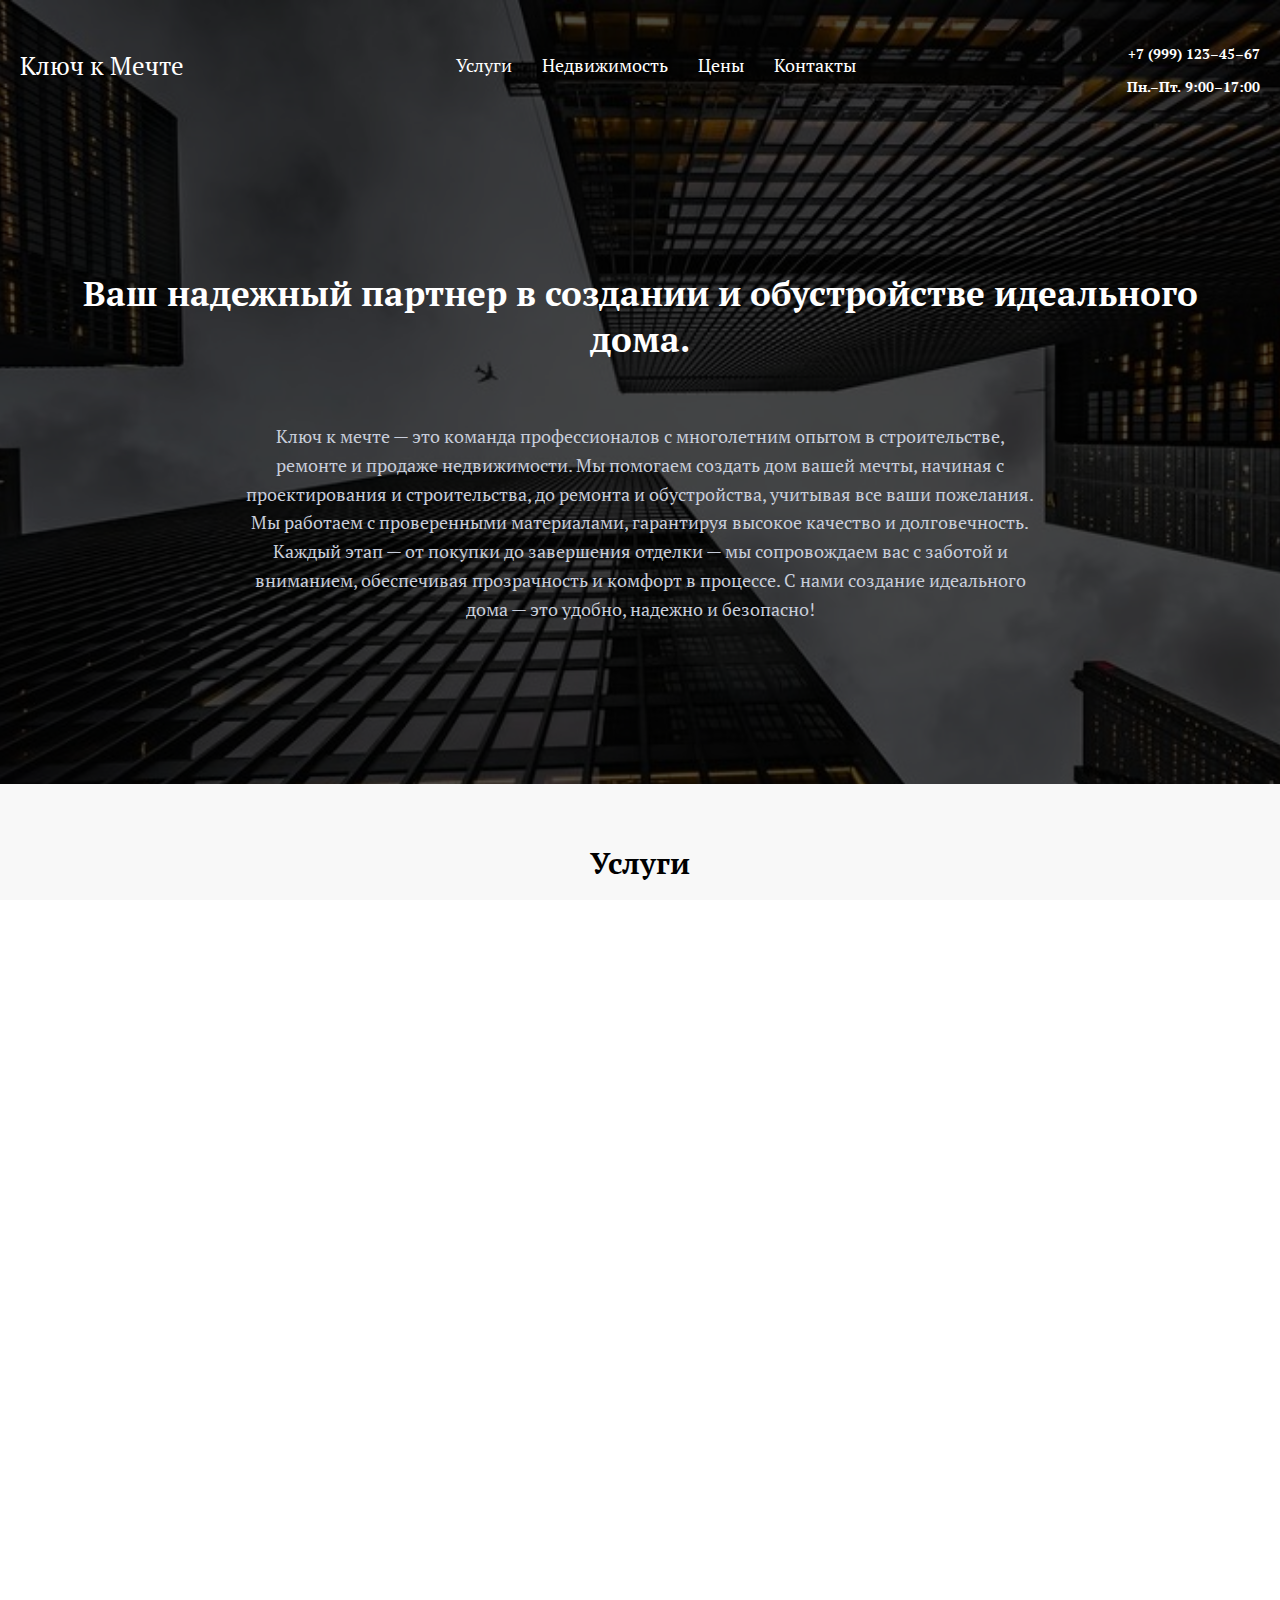
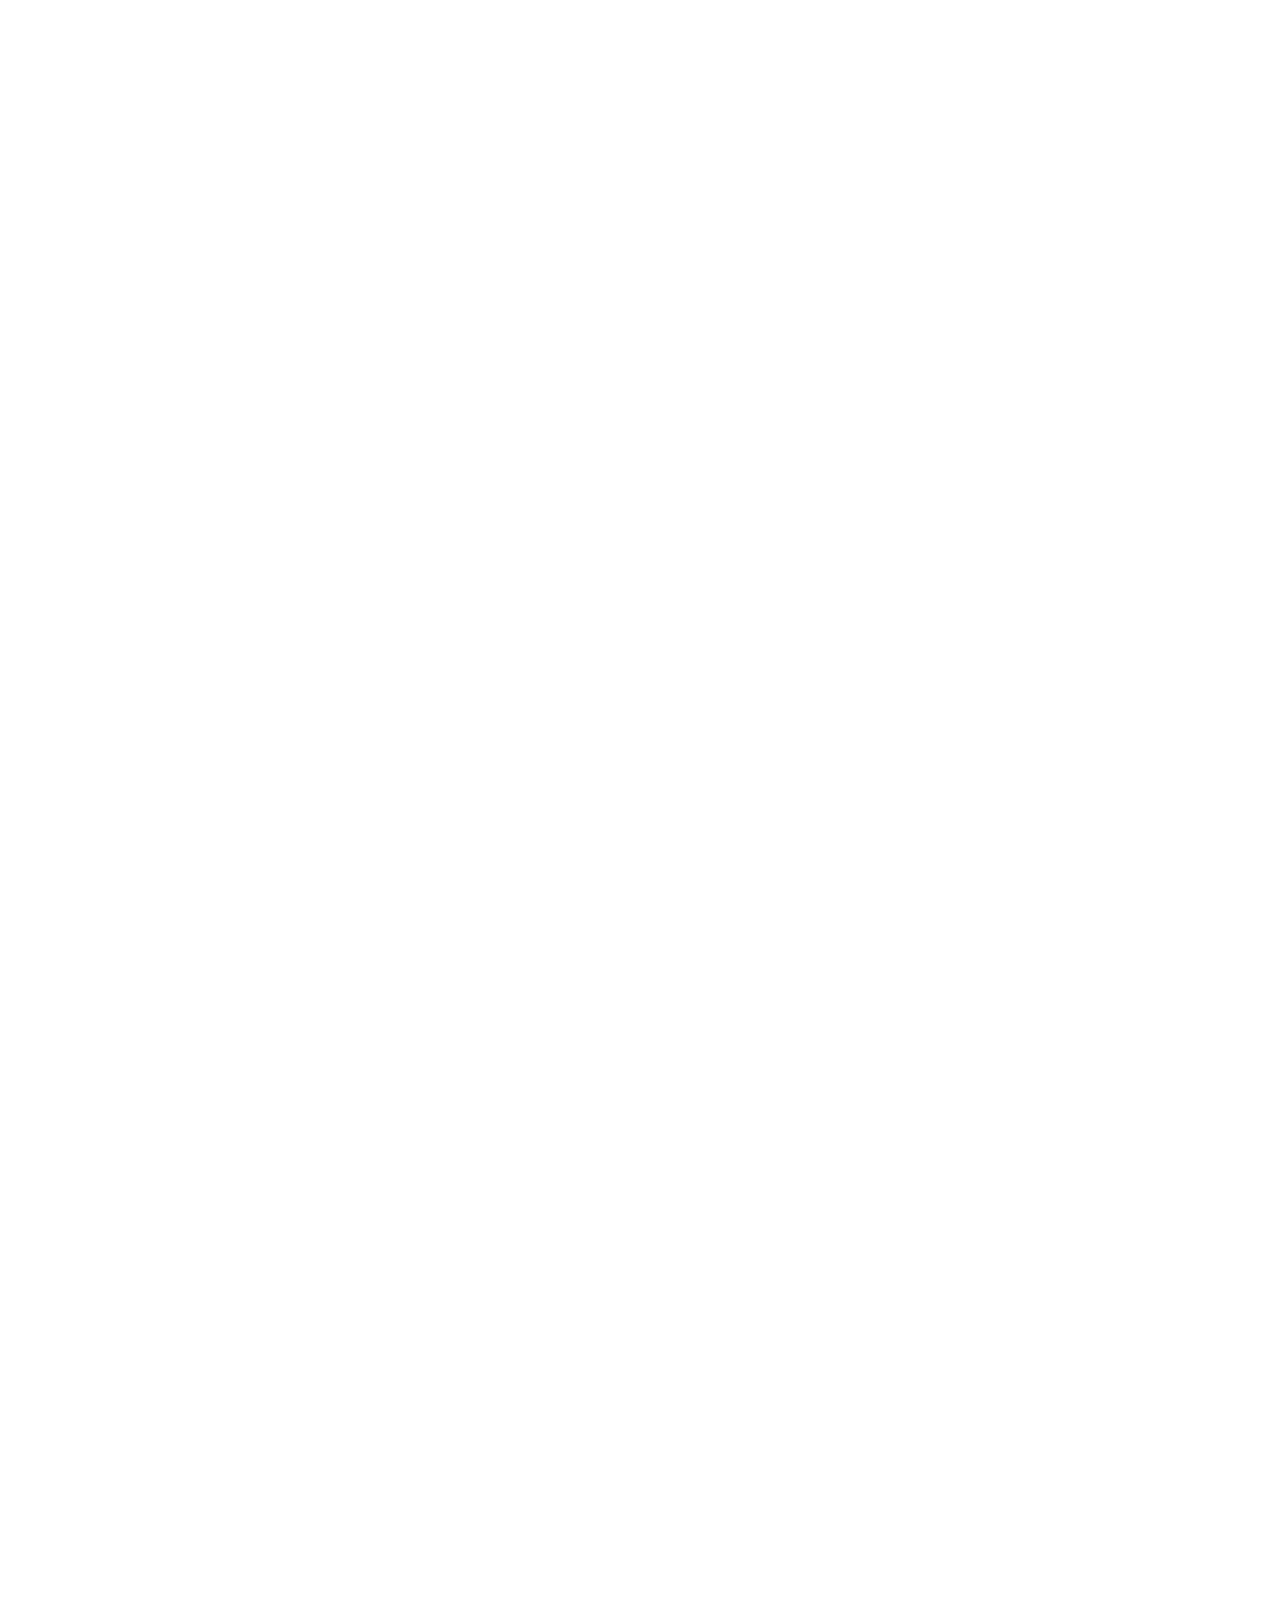
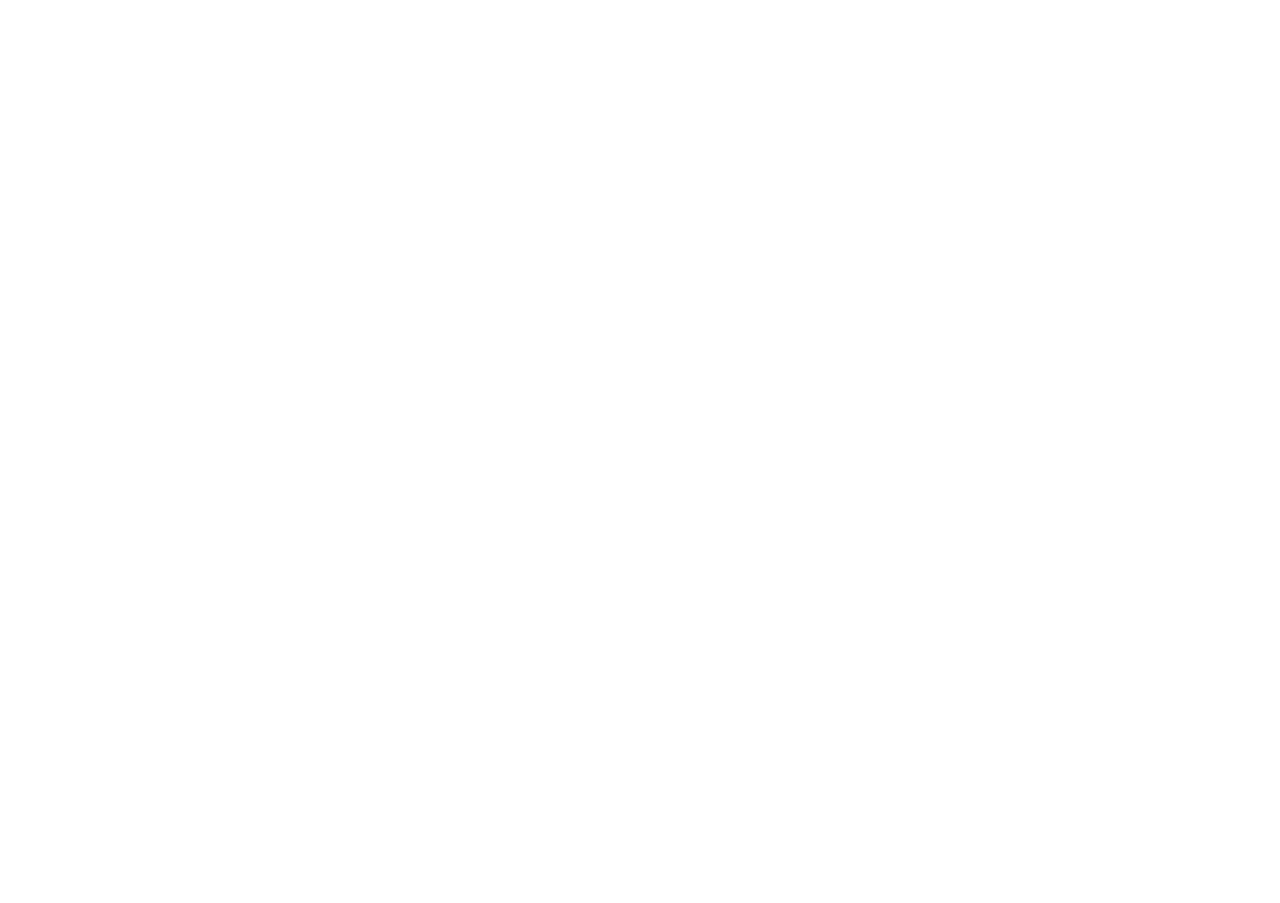
<file: index.html>
<!DOCTYPE html>
<html lang="ru">
  <head>
    <meta charset="UTF-8" />
    <meta name="viewport" content="width=device-width, initial-scale=1.0" />
    <title>Ключ к Мечте</title>
    <link rel="stylesheet" href="styles.css" />
    <link
      href="https://fonts.googleapis.com/css2?family=PT+Serif:ital,wght@0,400;0,700;1,400;1,700&display=swap"
      rel="stylesheet"
    />
  </head>
  <body>
    <header>
      <h1>
        <a href="index.html" class="pt-serif-regular link-custom"
          >Ключ к Мечте</a
        >
      </h1>
      <div class="menu-icon" onclick="toggleMenu()">
        <div></div>
        <div></div>
        <div></div>
      </div>
      <nav id="navMenu">
        <a href="index1.html" class="pt-serif-regular">Услуги</a>
        <a href="index2.html" class="pt-serif-regular">Недвижимость</a>
        <a href="index3.html" class="pt-serif-regular">Цены</a>
        <a href="index4.html" class="pt-serif-regular">Контакты</a>
      </nav>
      <div class="contact-info pt-serif-bold">
        <p>+7 (999) 123&ndash;45&ndash;67</p>
        <p>Пн.&ndash;Пт. 9:00&ndash;17:00</p>
      </div>
    </header>
    <div class="hero">
      <h2 class="pt-serif-bold">
        Ваш надежный партнер в создании и обустройстве идеального дома.
      </h2>
      <p class="pt-serif-regular">
        Ключ к мечте &mdash; это команда профессионалов с многолетним опытом в
        строительстве, ремонте и продаже недвижимости. Мы помогаем создать дом
        вашей мечты, начиная с проектирования и строительства, до ремонта и
        обустройства, учитывая все ваши пожелания. Мы работаем с проверенными
        материалами, гарантируя высокое качество и долговечность. Каждый этап
        &mdash; от покупки до завершения отделки &mdash; мы сопровождаем вас с
        заботой и вниманием, обеспечивая прозрачность и комфорт в процессе. С
        нами создание идеального дома &mdash; это удобно, надежно и безопасно!
      </p>
    </div>
    <!--вторая страница-->
    <section class="services">
      <h2 class="pt-serif-bold">Услуги</h2>
      <h3 class="pt-serif-bold">
        Полный спектр услуг в строительстве, ремонте и продаже недвижимости.
      </h3>
      <p class="pt-serif-regular">
        Мы предлагаем различные варианты готовой недвижимости, которые могут
        быть построены с учетом вашей площади и индивидуальных пожеланий. В
        стоимость входит все &mdash; от материалов до строительства и финальной
        отделки. Выберите идеальный вариант для себя!
      </p>
      <div class="cards">
        <div class="card">
          <img src="images/дом1.jpg" alt="Зелёный Оазис" />
          <h3 class="pt-serif-bold">Зелёный Оазис</h3>
          <p class="price pt-serif-regular">от 1000 $/м²</p>
          <p class="pt-serif-regular">
            Одноэтажный дом в стиле модерн с чёрной и деревянной отделкой. Дом
            окружён зеленью, перед ним &mdash; красивая лужайка и дизайнерские
            дорожки. Просторная терраса с зоной отдыха под навесом и стильные
            элементы ландшафтного дизайна подчёркивают единство с природой.
          </p>
        </div>
        <div class="card">
          <img src="images/дом2.jpg" alt="Горный Уют" />
          <h3 class="pt-serif-bold">Горный Уют</h3>
          <p class="price pt-serif-regular">от 1000 $/м²</p>
          <p class="pt-serif-regular">
            Современный двухэтажный дом с большим количеством панорамных окон и
            чёрной отделкой фасада. У дома просторная терраса с уютной мебелью и
            отличным видом на природу. Элементы крыши и дерева создают стильный
            контраст и добавляют тепло в дизайн.
          </p>
        </div>
        <div class="card">
          <img src="images/дом3.jpg" alt="Скандинавская Гармония" />
          <h3 class="pt-serif-bold">Скандинавская Гармония</h3>
          <p class="price pt-serif-regular">от 1000 $/м²</p>
          <p class="pt-serif-regular">
            Двухэтажный дом в минималистичном стиле, отделан деревом и чёрными
            элементами. Просторные окна и стеклянные ограждения на втором этаже
            создают воздушность и интеграцию с природой. Перед домом расположена
            просторная терраса с зоной отдыха.
          </p>
        </div>
      </div>
    </section>
    <!--третья страница-->
    <section class="interior">
      <h2 class="pt-serif-bold">Отделка дома</h2>
      <p class="pt-serif-regular">Примеры выполненных работ</p>

      <div class="gallery">
        <div class="gallery-item">
          <img src="images/1.jpg" alt="Пример 1" />
        </div>
        <div class="gallery-item">
          <img src="images/2.jpg" alt="Пример 2" />
        </div>
        <div class="gallery-item">
          <img src="images/3.jpg" alt="Пример 3" />
        </div>
        <div class="gallery-item">
          <img src="images/4.jpg" alt="Пример 4" />
        </div>
        <div class="gallery-item">
          <img src="images/5.jpg" alt="Пример 5" />
        </div>
        <div class="gallery-item">
          <img src="images/6.jpg" alt="Пример 6" />
        </div>
        <div class="gallery-item">
          <img src="images/7.jpg" alt="Пример 7" />
        </div>
        <div class="gallery-item">
          <img src="images/8.jpg" alt="Пример 8" />
        </div>
      </div>
    </section>
    <section class="why-us">
      <h2 class="section-title pt-serif-bold">Почему мы вам понравимся?</h2>
      <div class="reasons">
        <div class="reason">
          <div class="reason-number">1</div>
          <h3 class="reason-title pt-serif-bold">
            Индивидуальный подход к каждому клиенту
          </h3>
          <p class="reason-description pt-serif-regular">
            Мы учитываем все ваши предпочтения и требования, чтобы подобрать
            объекты, максимально соответствующие вашим ожиданиям. Ваши желания
            &mdash; наш приоритет.
          </p>
        </div>
        <div class="reason">
          <div class="reason-number">2</div>
          <h3 class="reason-title pt-serif-bold">Опыт и профессионализм</h3>
          <p class="reason-description pt-serif-regular">
            Наша команда состоит из специалистов с многолетним опытом в сфере
            недвижимости. Мы знаем рынок, юридические тонкости и всегда готовы
            предложить лучшие решения для вас.
          </p>
        </div>
        <div class="reason">
          <div class="reason-number">3</div>
          <h3 class="reason-title pt-serif-bold">Полный комплекс услуг</h3>
          <p class="reason-description pt-serif-regular">
            Мы сопровождаем вас на всех этапах сделки &mdash; от подбора
            недвижимости до оформления документов. Вам не нужно искать юристов
            или оценщиков, мы берём на себя все заботы.
          </p>
        </div>
        <div class="reason">
          <div class="reason-number">4</div>
          <h3 class="reason-title pt-serif-bold">Прозрачность и честность</h3>
          <p class="reason-description pt-serif-regular">
            Никаких скрытых комиссий или непредвиденных расходов. Мы всегда
            подробно объясняем условия сделки и честно рассказываем о плюсах и
            минусах каждого объекта.
          </p>
        </div>
        <div class="reason">
          <div class="reason-number">5</div>
          <h3 class="reason-title pt-serif-bold">Большая база объектов</h3>
          <p class="reason-description pt-serif-regular">
            В нашем каталоге есть варианты для любого запроса: квартиры, дома,
            коммерческая недвижимость, новостройки и вторичное жилье. Вы сможете
            выбрать именно то, что подходит вам.
          </p>
        </div>
        <div class="reason">
          <div class="reason-number">6</div>
          <h3 class="reason-title pt-serif-bold">
            Забота о клиенте после сделки
          </h3>
          <p class="reason-description pt-serif-regular">
            Мы поддерживаем наших клиентов даже после завершения сделки,
            предоставляя консультации и помощь при необходимости. Для нас важно
            ваше удовлетворение и доверие.
          </p>
        </div>
      </div>
    </section>
    <div class="form-container">
      <h2 class="pt-serif-bold">
        Ключ к мечте &mdash; ваш идеальный дом с нами!
      </h2>
    </div>
    <section class="steps">
      <h2 class="pt-serif-bold">Этапы</h2>
      <div class="steps-container">
        <div class="step">
          <div class="circle" class="reason-number">1</div>
          <h3 class="pt-serif-bold">Заявка</h3>
          <p class="pt-serif-regular">
            Вы оставляете заявку на расчет стоимости недвижимости
          </p>
        </div>
        <div class="step">
          <div class="circle" class="reason-number">2</div>
          <h3 class="pt-serif-bold">Расчет стоимости</h3>
          <p class="pt-serif-regular">
            В этот же день мы производим расчет и высылаем вам договор на
            подпись
          </p>
        </div>
        <div class="step">
          <div class="circle" class="reason-number">3</div>
          <h3 class="pt-serif-bold">Строительство</h3>
          <p class="pt-serif-regular">На следующий день начинаем работы</p>
        </div>
        <div class="step">
          <div class="circle" class="reason-number">4</div>
          <h3 class="pt-serif-bold">Прием работы</h3>
          <p class="pt-serif-regular">
            Вы принимаете, утверждаете и оплачиваете каждый этап работ
          </p>
        </div>
      </div>
    </section>
    <script src="script.js" defer></script>
  </body>
</html>
</file>
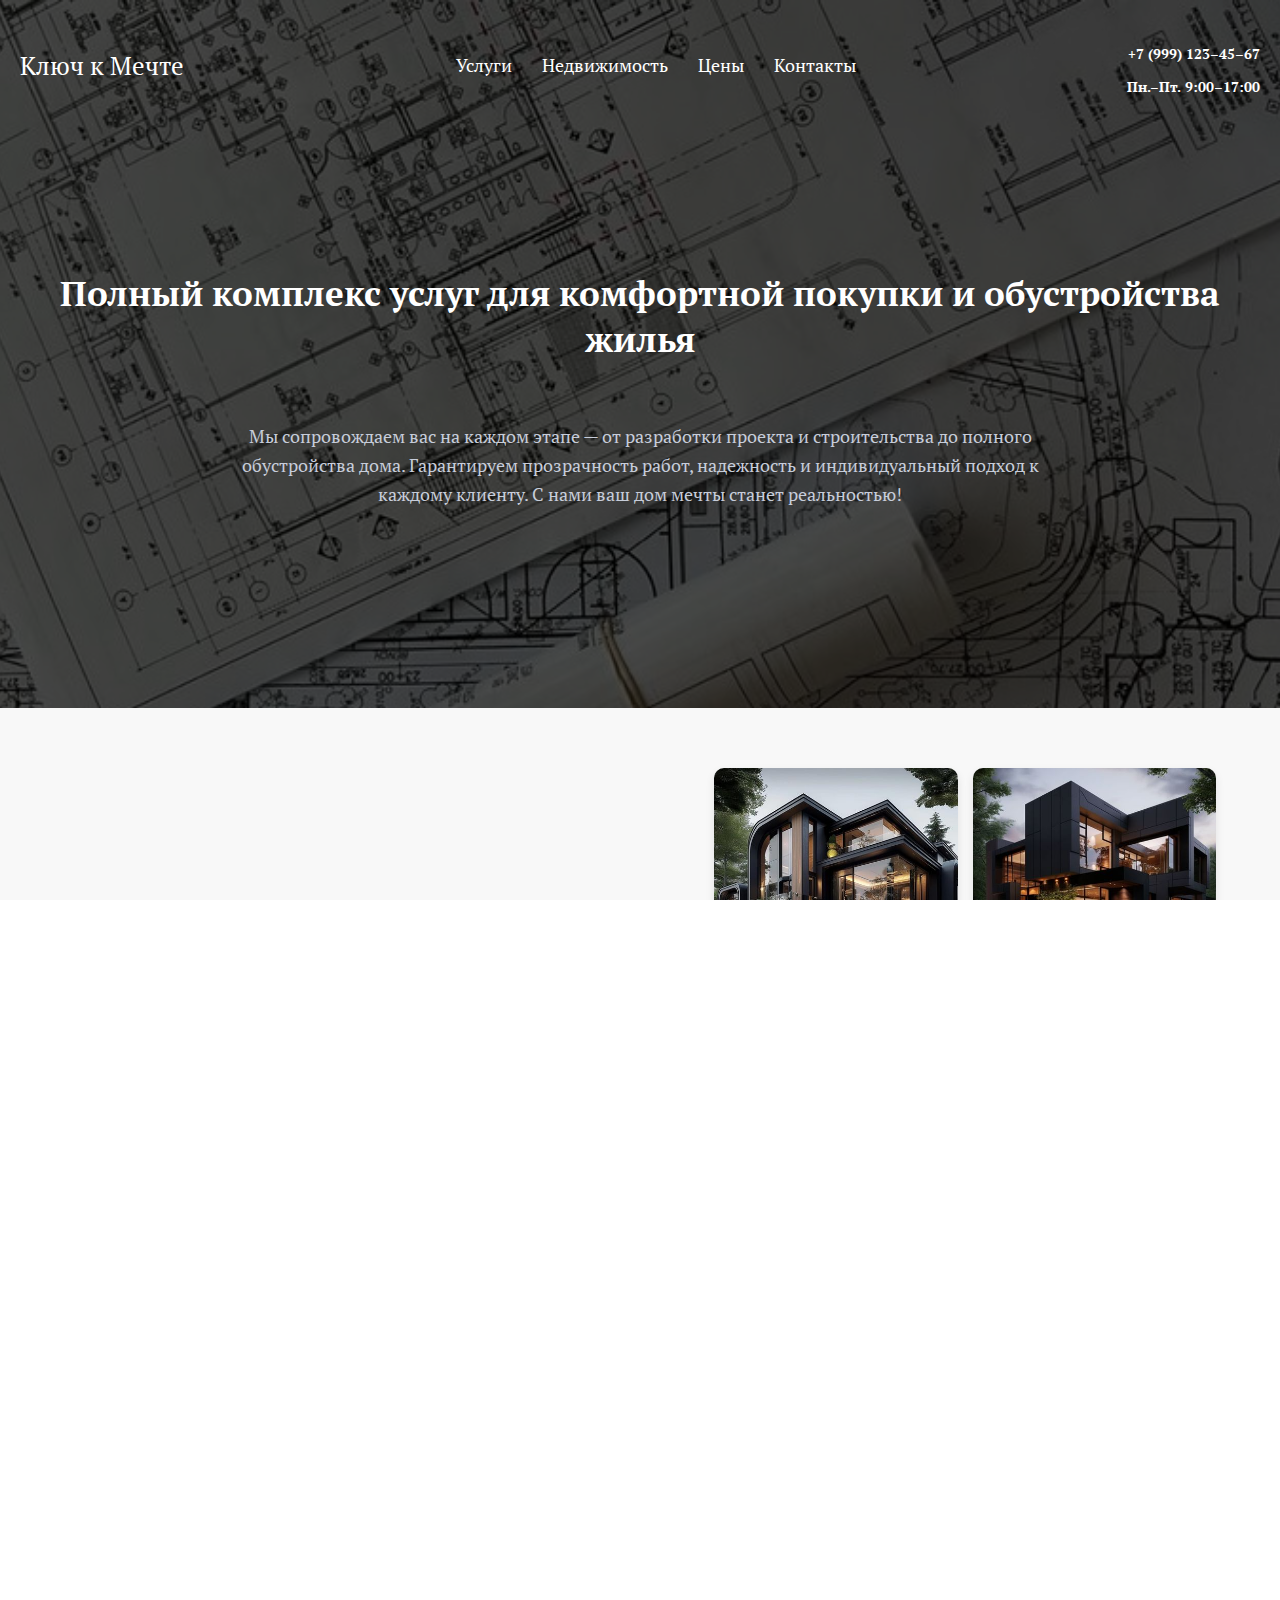
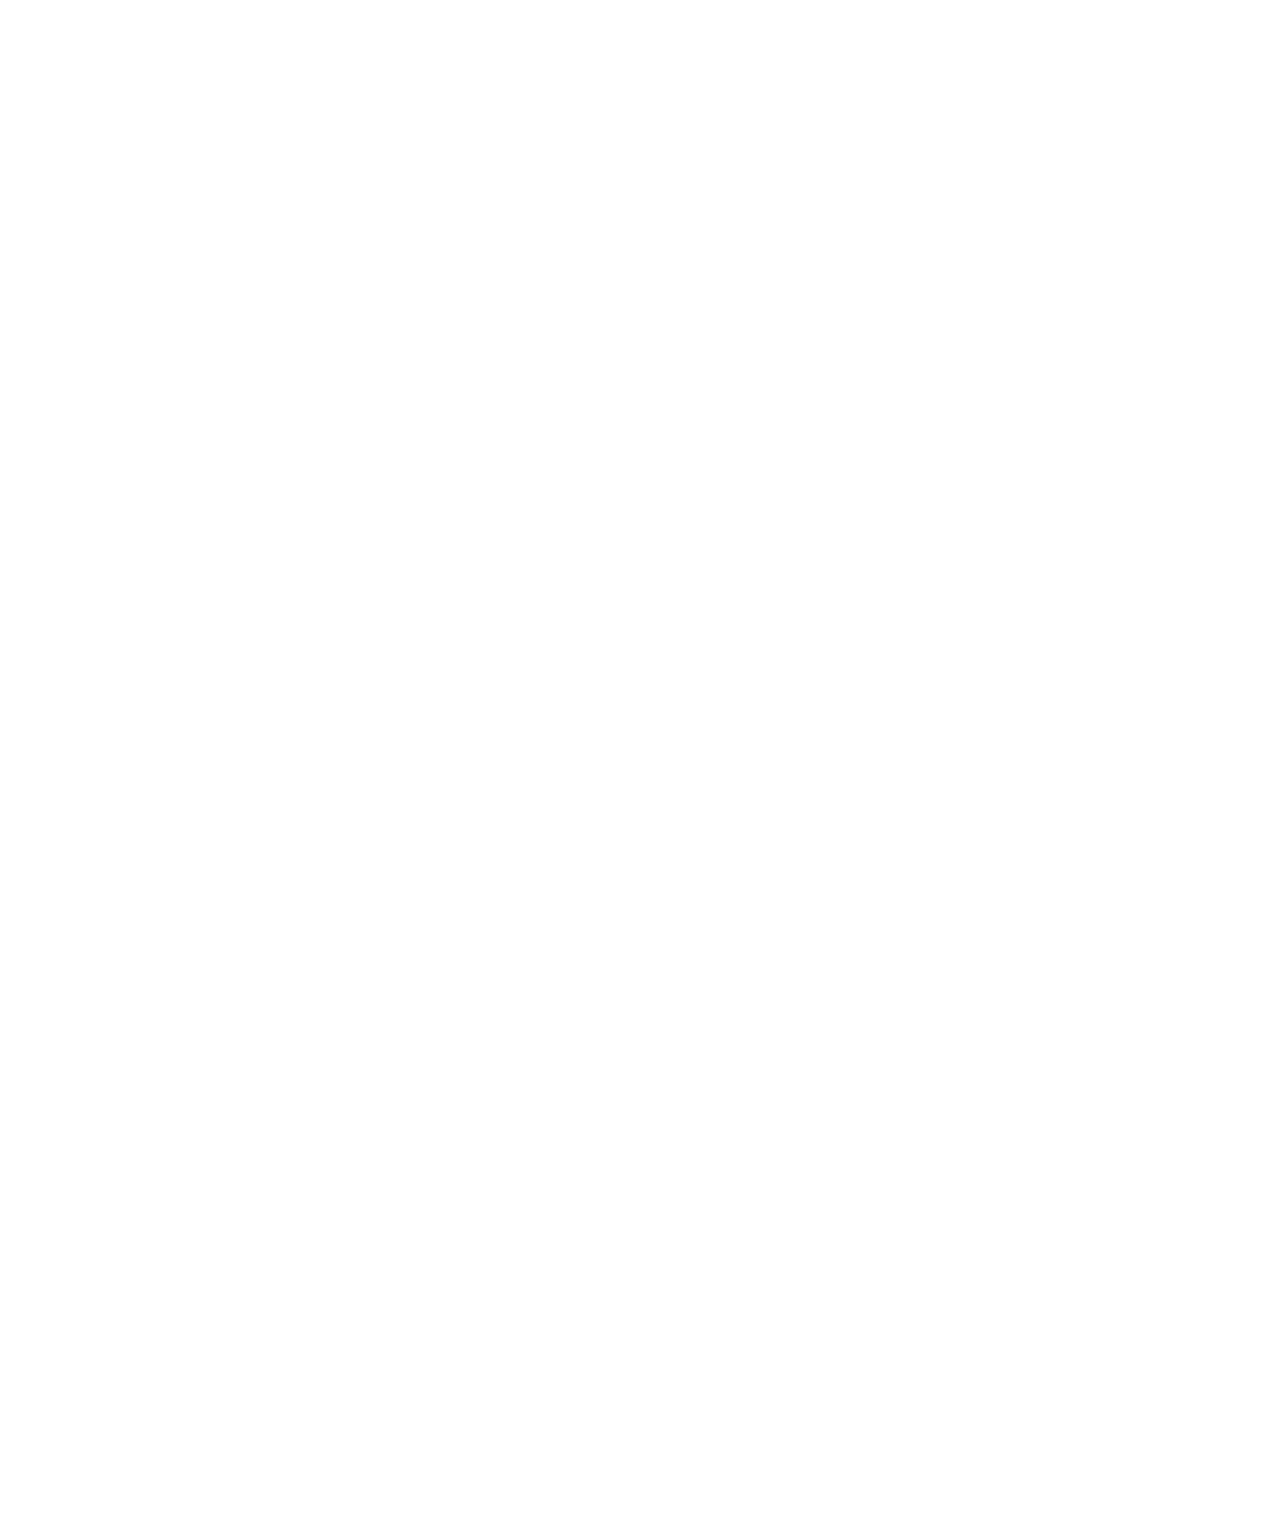
<file: index1.html>
<!DOCTYPE html>
<html lang="ru">
  <head>
    <meta charset="UTF-8" />
    <meta name="viewport" content="width=device-width, initial-scale=1.0" />
    <title>Ключ к Мечте</title>
    <link rel="stylesheet" href="styles1.css" />
    <link
      href="https://fonts.googleapis.com/css2?family=PT+Serif:ital,wght@0,400;0,700;1,400;1,700&display=swap"
      rel="stylesheet"
    />
  </head>
  <body>
    <header>
      <h1>
        <a href="index.html" class="pt-serif-regular link-custom"
          >Ключ к Мечте</a
        >
      </h1>

      <div class="menu-icon" onclick="toggleMenu()">
        <div></div>
        <div></div>
        <div></div>
      </div>
      <nav id="navMenu">
        <a href="index1.html" class="pt-serif-regular">Услуги</a>
        <a href="index2.html" class="pt-serif-regular">Недвижимость</a>
        <a href="index3.html" class="pt-serif-regular">Цены</a>
        <a href="index4.html" class="pt-serif-regular">Контакты</a>
      </nav>
      <div class="contact-info pt-serif-bold">
        <p>+7 (999) 123&ndash;45&ndash;67</p>
        <p>Пн.&ndash;Пт. 9:00&ndash;17:00</p>
      </div>
    </header>
    <div class="hero">
      <h2 class="pt-serif-bold">
        Полный комплекс услуг для комфортной покупки и обустройства жилья
      </h2>
      <p class="pt-serif-regular">
        Мы сопровождаем вас на каждом этапе &mdash; от разработки проекта и
        строительства до полного обустройства дома. Гарантируем прозрачность
        работ, надежность и индивидуальный подход к каждому клиенту. С нами ваш
        дом мечты станет реальностью!
      </p>
    </div>
    <section class="projects">
      <div class="text-content">
        <h2 class="pt-serif-bold">О наших проектах</h2>
        <p class="pt-serif-regular">
          Мы занимаемся строительством и обустройством домов, создавая надёжные
          и качественные объекты с учётом всех деталей. Наш опыт в этой области
          позволяет нам достигать высоких стандартов, а ценности нашей команды
          &mdash; ответственность, профессионализм и внимание к каждому клиенту
          &mdash; служат основой для успешной работы.
        </p>
      </div>
      <div class="gallery">
        <img src="images/1.дом1.jpg" alt="Проект дома 1" />
        <img src="images/1.дом2.jpg" alt="Проект дома 2" />
        <img src="images/1.дом3.jpg" alt="Проект дома 3" />
        <img src="images/1.дом4.jpg" alt="Проект дома 4" />
      </div>
    </section>
    <section class="projects">
      <div class="slider">
        <button class="prev">&#10094;</button>
        <div class="slider-wrapper">
          <div class="slides">
            <img src="images/1.1.jpg" alt="Интерьер 1" />
            <img src="images/1.2.jpg" alt="Интерьер 2" />
            <img src="images/1.3.jpg" alt="Интерьер 3" />
            <img src="images/1.4.jpg" alt="Интерьер 4" />
            <img src="images/1.5.jpg" alt="Интерьер 5" />
          </div>
        </div>
        <button class="next">&#10095;</button>
      </div>

      <div class="text-content">
        <h2 class="pt-serif-bold">
          От идеи до реальности:<br />
          проектирование и ремонт
        </h2>
        <p class="pt-serif-regular">
          Наша команда занимается проектированием и ремонтом, создавая
          пространство вашей мечты. Мы воплощаем любые идеи в реальность, от
          концептуального дизайна до финальной отделки. Наши специалисты
          внимательно учитывают ваши пожелания и предпочтения, обеспечивая
          высокое качество на каждом этапе работы. Мы стремимся превратить ваши
          идеи в уютное, функциональное и стильное пространство, которое будет
          радовать вас долгие годы.
        </p>
      </div>
    </section>
    <section class="history">
      <div class="history-text">
        <h1 class="pt-serif-bold">Наша история: от строительства до уюта!</h1>
        <p class="pt-serif-regular">
          Наша компания была основана с четкой целью &mdash; создавать дома,
          которые не только соответствуют современным стандартам, но и
          становятся идеальными для жизни. Мы начинали с небольшой группы
          профессионалов, которые объединили свой опыт и страсть к
          строительству, чтобы воплотить мечты клиентов в реальность. Понимая,
          как важен дом для каждого человека, мы решили предложить уникальное
          сочетание услуг: не только строительство новых домов, но и полный
          спектр услуг по ремонту и обустройству.
        </p>
        <p class="pt-serif-regular">
          С каждым проектом мы стремились не просто построить дом, а создать
          пространство, в котором будет комфортно жить, расти и развиваться. Это
          не только стены и крыша, это место, где сбываются мечты. Мы тщательно
          подходили к каждому этапу &mdash; от выбора материалов до деталей
          интерьера, чтобы каждая деталь была идеально продумана.
        </p>
        <p class="pt-serif-regular">
          Вскоре мы поняли, что для наших клиентов важен не только сам процесс
          строительства, но и качественный ремонт, который поможет сделать дом
          по-настоящему уютным и стильным
        </p>
        <p class="pt-serif-regular">
          Поэтому мы расширили свои возможности и начали предоставлять
          комплексные услуги &mdash; от проектирования и строительства до
          отделки и ремонта. Мы не просто строим дома, мы строим идеальные
          пространства для жизни, где каждый уголок продуман и соответствует
          пожеланиям клиента.
        </p>
        <p class="pt-serif-regular">
          Сегодня наша команда &mdash; это настоящие мастера своего дела. Мы
          работаем с новейшими технологиями и материалами, при этом всегда
          ориентируемся на индивидуальные пожелания клиентов. Мы гордимся каждой
          выполненной работой и тем, что создаем дома, в которых люди могут жить
          счастливо. Строительство и ремонт с нами &mdash; это не только
          качество и надежность, но и уверенность в том, что ваш дом станет
          именно таким, каким вы его видите в своих мечтах.
        </p>
      </div>
      <div class="history-image">
        <img src="images/1.история.jpg" alt="Высотное здание" />
      </div>
    </section>
    <script src="script1.js" defer></script>
  </body>
</html>
</file>
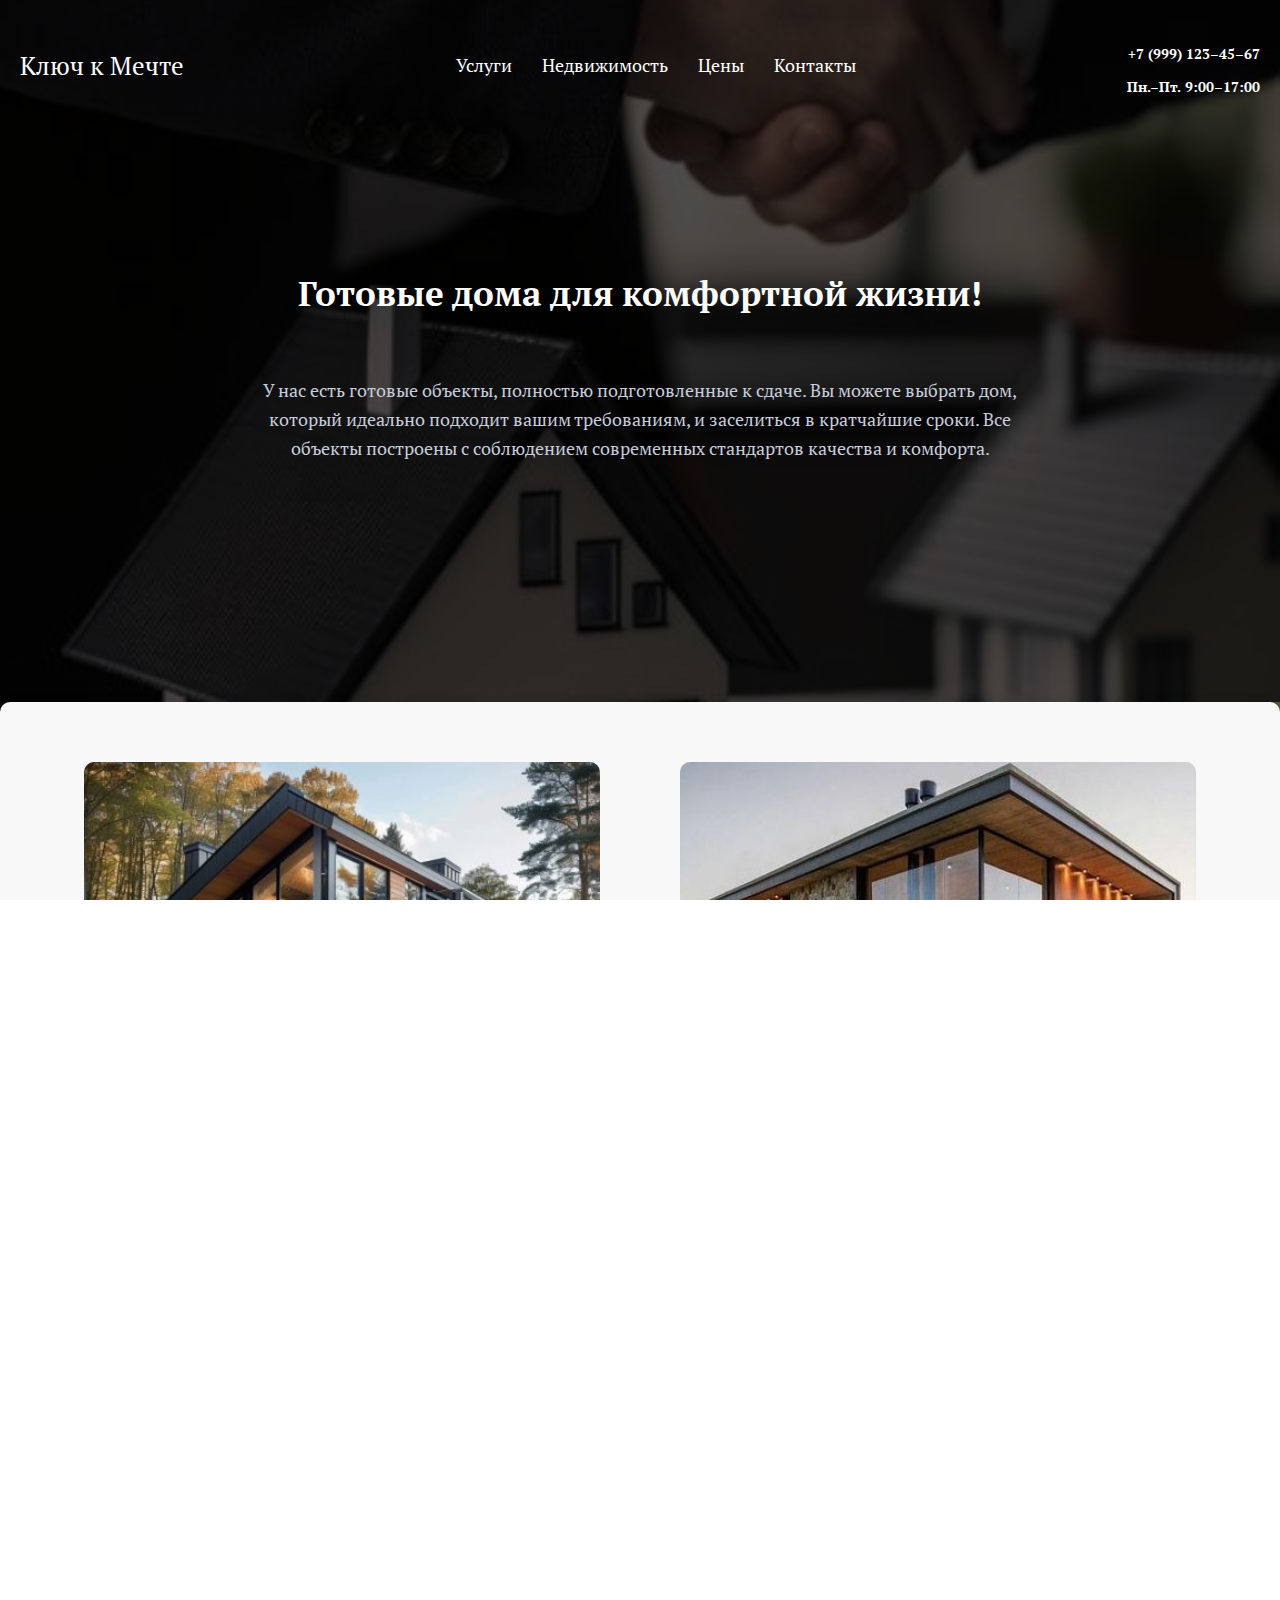
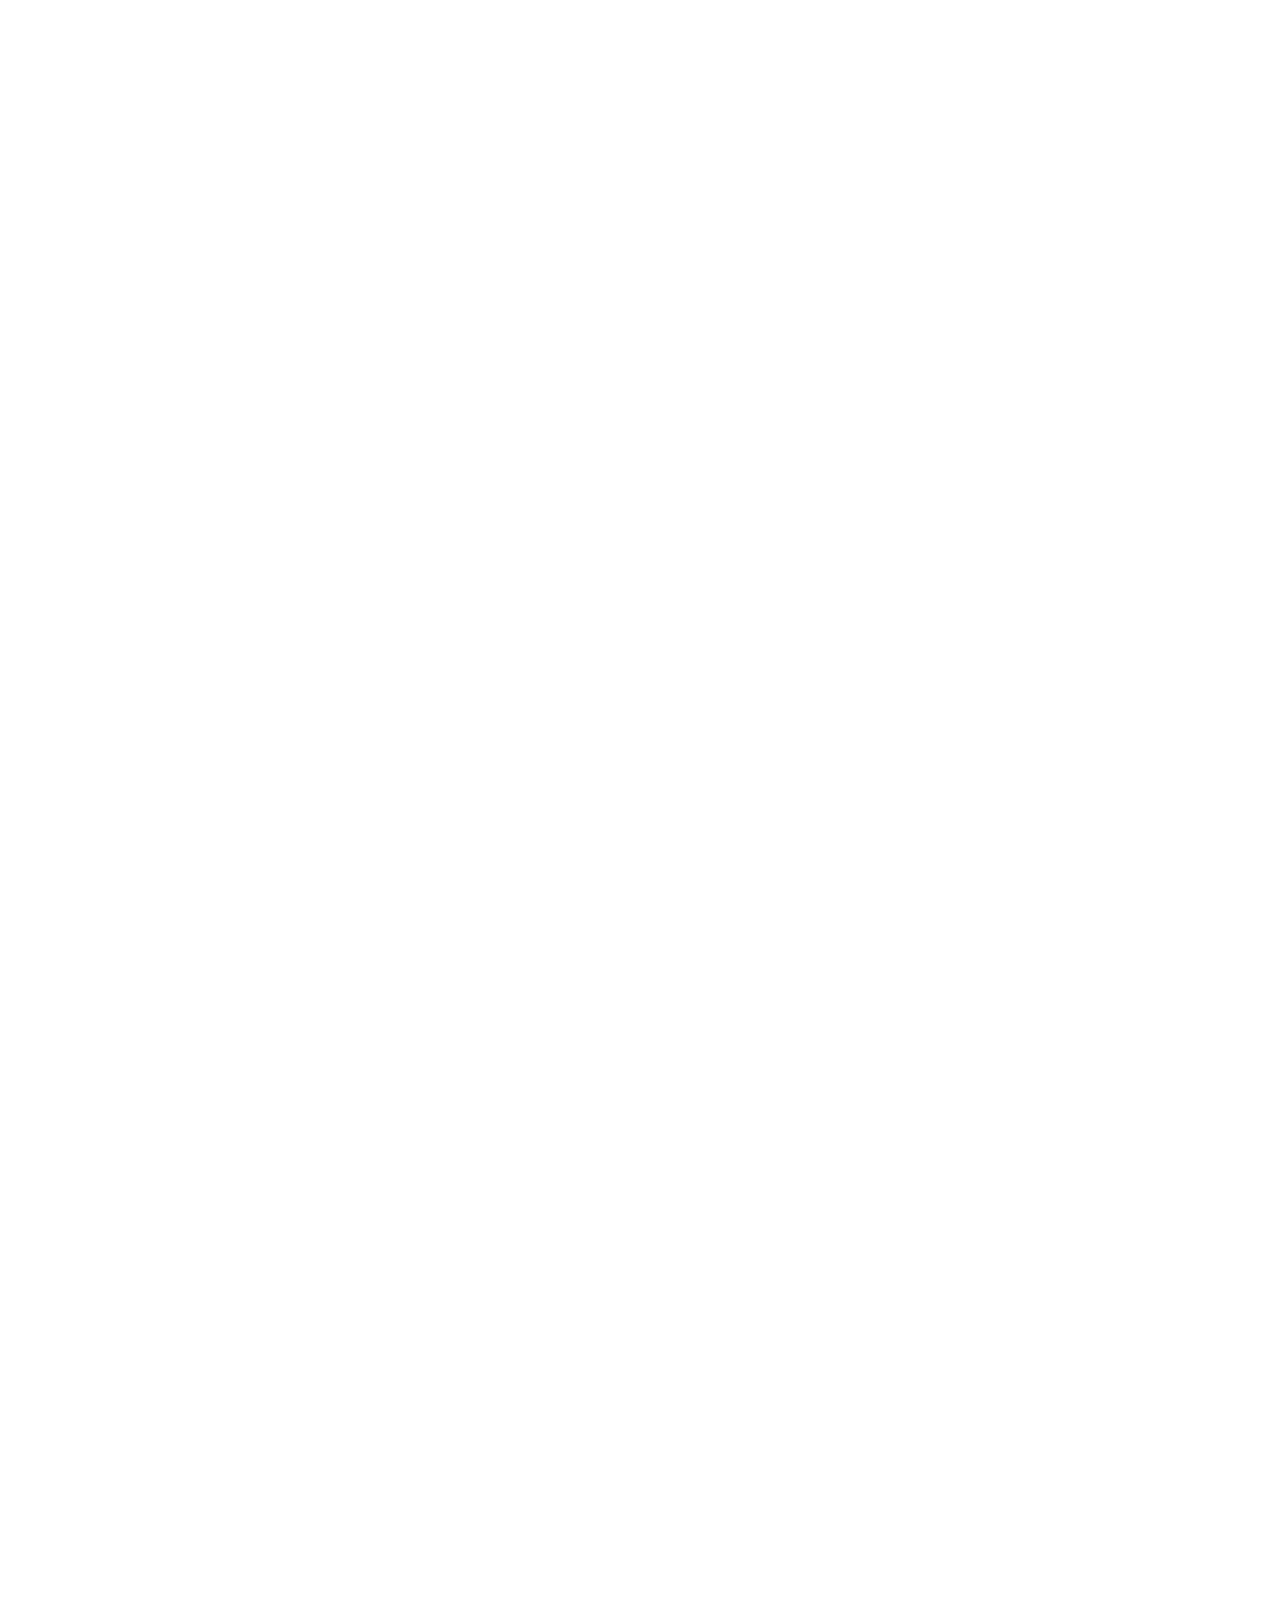
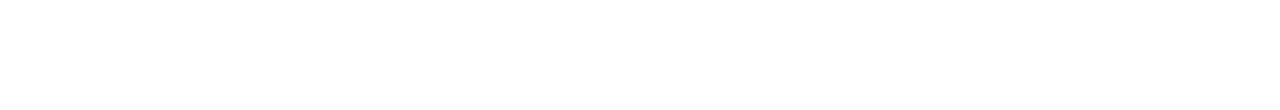
<file: index2.html>
<!DOCTYPE html>
<html lang="ru">
  <head>
    <meta charset="UTF-8" />
    <meta name="viewport" content="width=device-width, initial-scale=1.0" />
    <title>Ключ к Мечте</title>
    <link rel="stylesheet" href="styles2.css" />
    <link
    href="https://fonts.googleapis.com/css2?family=PT+Serif:ital,wght@0,400;0,700;1,400;1,700&display=swap"
    rel="stylesheet"
  </head>
  <body>
    <header>
      <h1>
        <a href="index.html" class="pt-serif-regular link-custom"
          >Ключ к Мечте</a
        >
      </h1>
      <div class="menu-icon" onclick="toggleMenu()">
        <div></div>
        <div></div>
        <div></div>
      </div>
      <nav id="navMenu">
        <a href="index1.html" class="pt-serif-regular">Услуги</a>
        <a href="index2.html" class="pt-serif-regular">Недвижимость</a>
        <a href="index3.html" class="pt-serif-regular">Цены</a>
        <a href="index4.html" class="pt-serif-regular">Контакты</a>
      </nav>
      <div class="contact-info pt-serif-bold">
        <p>+7 (999) 123&ndash;45&ndash;67</p>
        <p>Пн.&ndash;Пт. 9:00&ndash;17:00</p>
      </div>
    </header>
    <div class="hero">
      <h2 class="pt-serif-bold">Готовые дома для комфортной жизни!</h2>
      <p class="pt-serif-regular">
        У нас есть готовые объекты, полностью подготовленные к сдаче. Вы можете
        выбрать дом, который идеально подходит вашим требованиям, и заселиться в
        кратчайшие сроки. Все объекты построены с соблюдением современных
        стандартов качества и комфорта.
      </p>
    </div>
    <div class="container">
      <div class="grid">
        <div class="house">
          <div class="carousel mySwiper">
            <button class="prev">&lt;</button>
            <div class="carousel-track">
              <img src="images/2.дом1.jpg" alt="Тихая гавань" />
              <img src="images/2.ванна1.jpg" alt="Тихая гавань" />
              <img src="images/2.спальня1.jpg" alt="Тихая гавань" />
              <img src="images/2.зал1.jpg" alt="Тихая гавань" />
              <img src="images/2.кухня1.jpg" alt="Тихая гавань" />
            </div>
            <button class="next">&gt;</button>
          </div>
          <h2 class="pt-serif-bold">Тихая гавань</h2>
          <p class="pt-serif-regular">Площадь: 220 м²</p>
          <p class="pt-serif-regular">Цена за м²: 1200 долларов</p>
          <p class="pt-serif-regular">Стоимость без мебели: 264,000 долларов</p>
          <p class="pt-serif-regular">Стоимость с мебелью: 304,000 долларов</p>
        </div>

        <div class="house">
          <div class="carousel mySwiper">
            <button class="prev">&lt;</button>
            <div class="carousel-track">
              <img src="images/2.дом2.jpg" alt="Гармония Простора" />
              <img src="images/2.ванна2.jpg" alt="Гармония Простора" />
              <img src="images/2.спальня2.jpg" alt="Гармония Простора" />
              <img src="images/2.зал2.jpg" alt="Гармония Простора" />
              <img src="images/2.кухня2.jpg" alt="Гармония Простора" />
            </div>
            <button class="next">&gt;</button>
          </div>
          <h2 class="pt-serif-bold">Гармония Простора</h2>
          <p class="pt-serif-regular">Площадь: 280 м²</p>
          <p class="pt-serif-regular">Цена за м²: 1400 долларов</p>
          <p class="pt-serif-regular">Стоимость без мебели: 392,000 долларов</p>
          <p class="pt-serif-regular">Стоимость с мебелью: 432,000 долларов</p>
        </div>
        <div class="house">
          <div class="carousel mySwiper">
            <button class="prev">&lt;</button>
            <div class="carousel-track">
              <img src="images/2.дом3.jpg" alt="Тихая гавань" />
              <img src="images/2.ванна3.jpg" alt="Тихая гавань" />
              <img src="images/2.спальня3.jpg" alt="Тихая гавань" />
              <img src="images/2.зал3.jpg" alt="Тихая гавань" />
              <img src="images/2.кухня3.jpg" alt="Тихая гавань" />
            </div>
            <button class="next">&gt;</button>
          </div>
          <h2 class="pt-serif-bold">Туманный рассвет</h2>
          <p class="pt-serif-regular">Площадь: 250 м²</p>
          <p class="pt-serif-regular">Цена за м²: 1300 долларов</p>
          <p class="pt-serif-regular">Стоимость без мебели: 325,000 долларов</p>
          <p class="pt-serif-regular">Стоимость с мебелью: 365,000 долларов</p>
        </div>
        <div class="house">
          <div class="carousel mySwiper">
            <button class="prev">&lt;</button>
            <div class="carousel-track">
              <img src="images/2.дом4.jpg" alt="Тихая гавань" />
              <img src="images/2.ванна4.jpg" alt="Тихая гавань" />
              <img src="images/2.спальня4.jpg" alt="Тихая гавань" />
              <img src="images/2.зал4.jpg" alt="Тихая гавань" />
              <img src="images/2.кухня4.jpg" alt="Тихая гавань" />
            </div>
            <button class="next">&gt;</button>
          </div>
          <h2 class="pt-serif-bold">Лесная тишина</h2>
          <p class="pt-serif-regular">Площадь: 175 м²</p>
          <p class="pt-serif-regular">Цена за м²: 1050 долларов</p>
          <p class="pt-serif-regular">Стоимость без мебели: 183,750 долларов</p>
          <p class="pt-serif-regular">Стоимость с мебелью: 223,750 долларов</p>
        </div>
        <div class="house">
          <div class="carousel mySwiper">
            <button class="prev">&lt;</button>
            <div class="carousel-track">
              <img src="images/2.дом5.jpg" alt="Тихая гавань" />
              <img src="images/2.ванна5.jpg" alt="Тихая гавань" />
              <img src="images/2.спальня5.jpg" alt="Тихая гавань" />
              <img src="images/2.зал5.jpg" alt="Тихая гавань" />
              <img src="images/2.кухня5.jpg" alt="Тихая гавань" />
            </div>
            <button class="next">&gt;</button>
          </div>
          <h2 class="pt-serif-bold">Современный Уют</h2>
          <p class="pt-serif-regular">Площадь: 230 м²</p>
          <p class="pt-serif-regular">Цена за м²: 1350 долларов</p>
          <p class="pt-serif-regular">Стоимость без мебели: 310,500 долларов</p>
          <p class="pt-serif-regular">Стоимость с мебелью: 350,500 долларов</p>
        </div>
        <div class="house">
          <div class="carousel mySwiper">
            <button class="prev">&lt;</button>
            <div class="carousel-track">
              <img src="images/2.дом6.jpg" alt="Тихая гавань" />
              <img src="images/2.ванна6.jpg" alt="Тихая гавань" />
              <img src="images/2.спальня6.jpg" alt="Тихая гавань" />
              <img src="images/2.зал6.jpg" alt="Тихая гавань" />
              <img src="images/2.кухня6.jpg" alt="Тихая гавань" />
            </div>
            <button class="next">&gt;</button>
          </div>
          <h2 class="pt-serif-bold">Сказочный мир</h2>
          <p class="pt-serif-regular">Площадь: 300 м²</p>
          <p class="pt-serif-regular">Цена за м²: 1500 долларов</p>
          <p class="pt-serif-regular">Стоимость без мебели: 450,000 долларов</p>
          <p class="pt-serif-regular">Стоимость с мебелью: 490,000 долларов</p>
        </div>
        <div class="house">
          <div class="carousel mySwiper">
            <button class="prev">&lt;</button>
            <div class="carousel-track">
              <img src="images/2.дом7.jpg" alt="Тихая гавань" />
              <img src="images/2.ванна7.jpg" alt="Тихая гавань" />
              <img src="images/2.спальня7.jpg" alt="Тихая гавань" />
              <img src="images/2.зал7.jpg" alt="Тихая гавань" />
              <img src="images/2.кухня7.jpg" alt="Тихая гавань" />
            </div>
            <button class="next">&gt;</button>
          </div>
          <h2 class="pt-serif-bold">Лесная Горка</h2>
          <p class="pt-serif-regular">Площадь: 150 м²</p>
          <p class="pt-serif-regular">Цена за м²: 1000 долларов</p>
          <p class="pt-serif-regular">Стоимость без мебели: 150,000 долларов</p>
          <p class="pt-serif-regular">Стоимость с мебелью: 190,000 долларов</p>
        </div>
        <div class="house">
          <div class="carousel mySwiper">
            <button class="prev">&lt;</button>
            <div class="carousel-track">
              <img src="images/2.дом8.jpg" alt="Тихая гавань" />
              <img src="images/2.ванна8.jpg" alt="Тихая гавань" />
              <img src="images/2.спальня8.jpg" alt="Тихая гавань" />
              <img src="images/2.зал8.jpg" alt="Тихая гавань" />
              <img src="images/2.кухня8.jpg" alt="Тихая гавань" />
            </div>
            <button class="next">&gt;</button>
          </div>
          <h2 class="pt-serif-bold">Солнечный уголок</h2>
          <p class="pt-serif-regular">Площадь: 190 м²</p>
          <p class="pt-serif-regular">Цена за м²: 1250 долларов</p>
          <p class="pt-serif-regular">Стоимость без мебели: 237,500 долларов</p>
          <p class="pt-serif-regular">Стоимость с мебелью: 277,500 долларов</p>
        </div>
      </div>
    </div>
    <script src="script2.js" defer></script>
  </body>
</html>
</file>
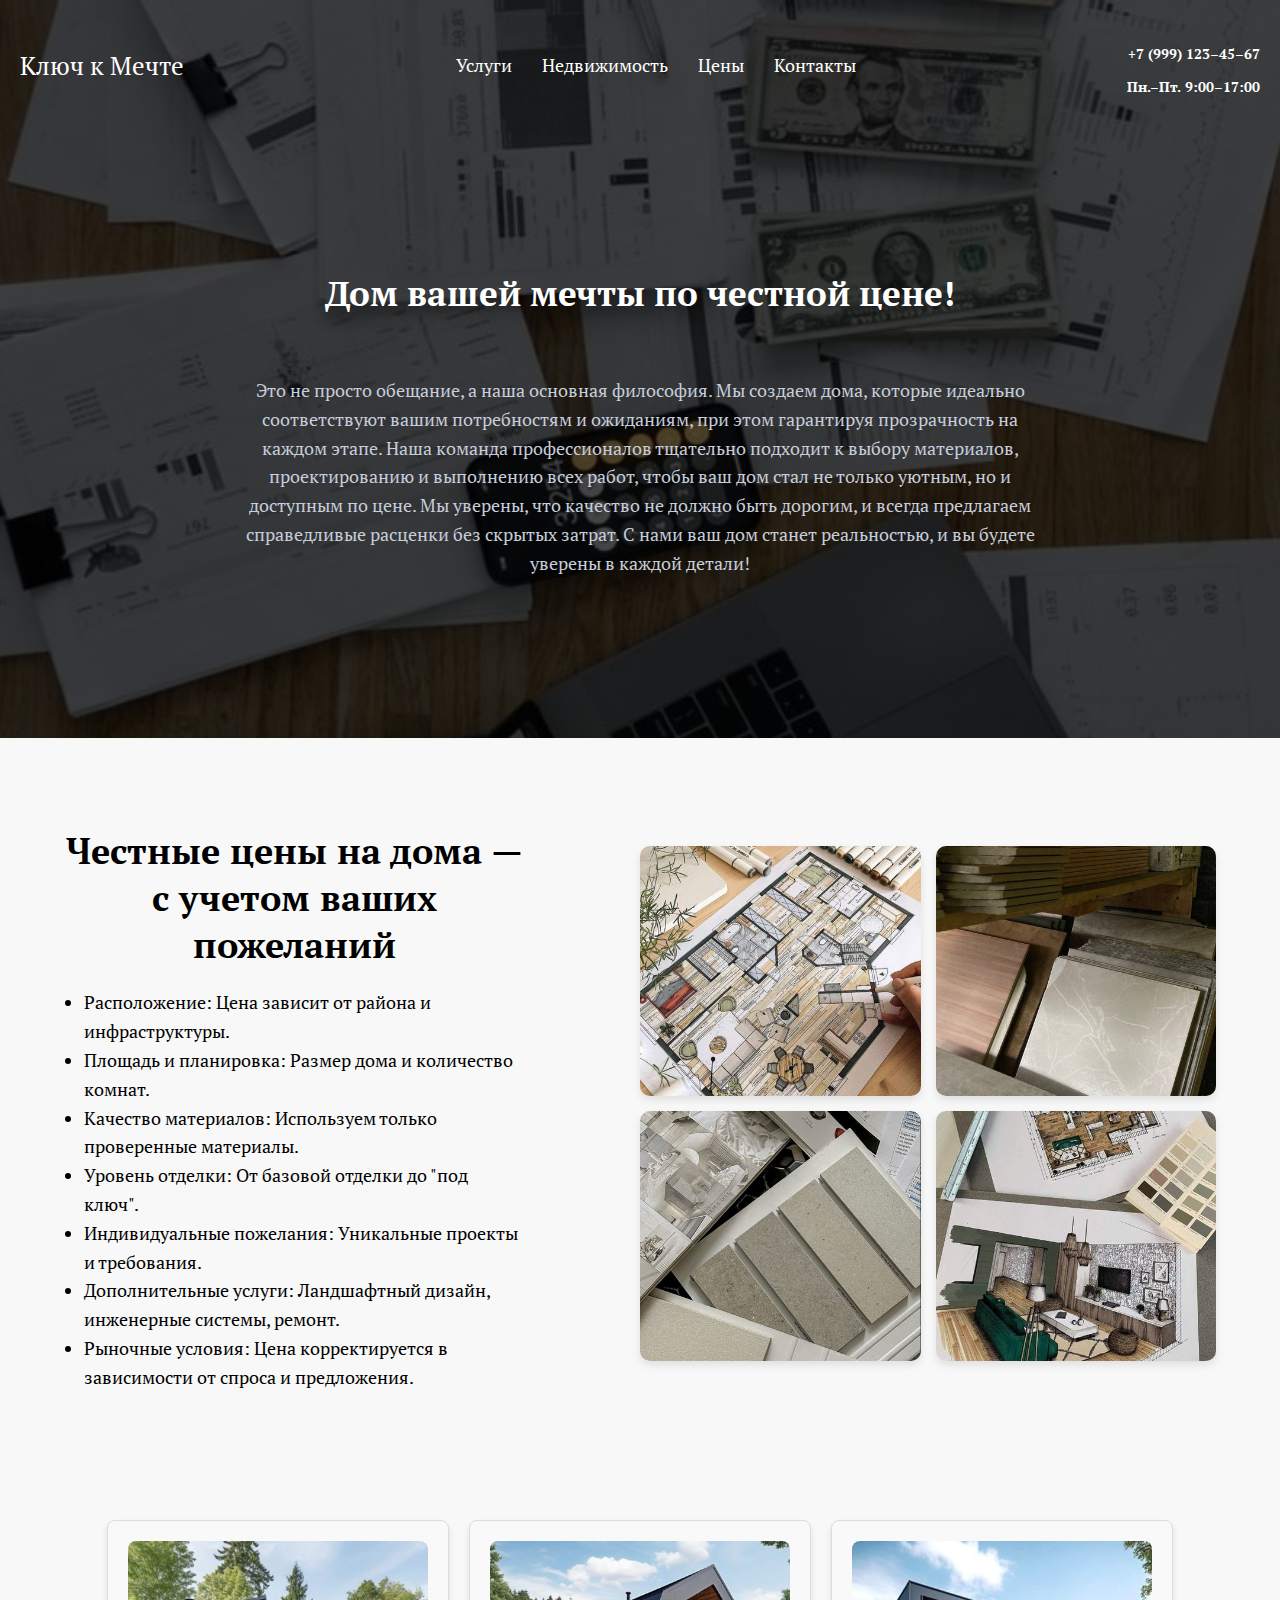
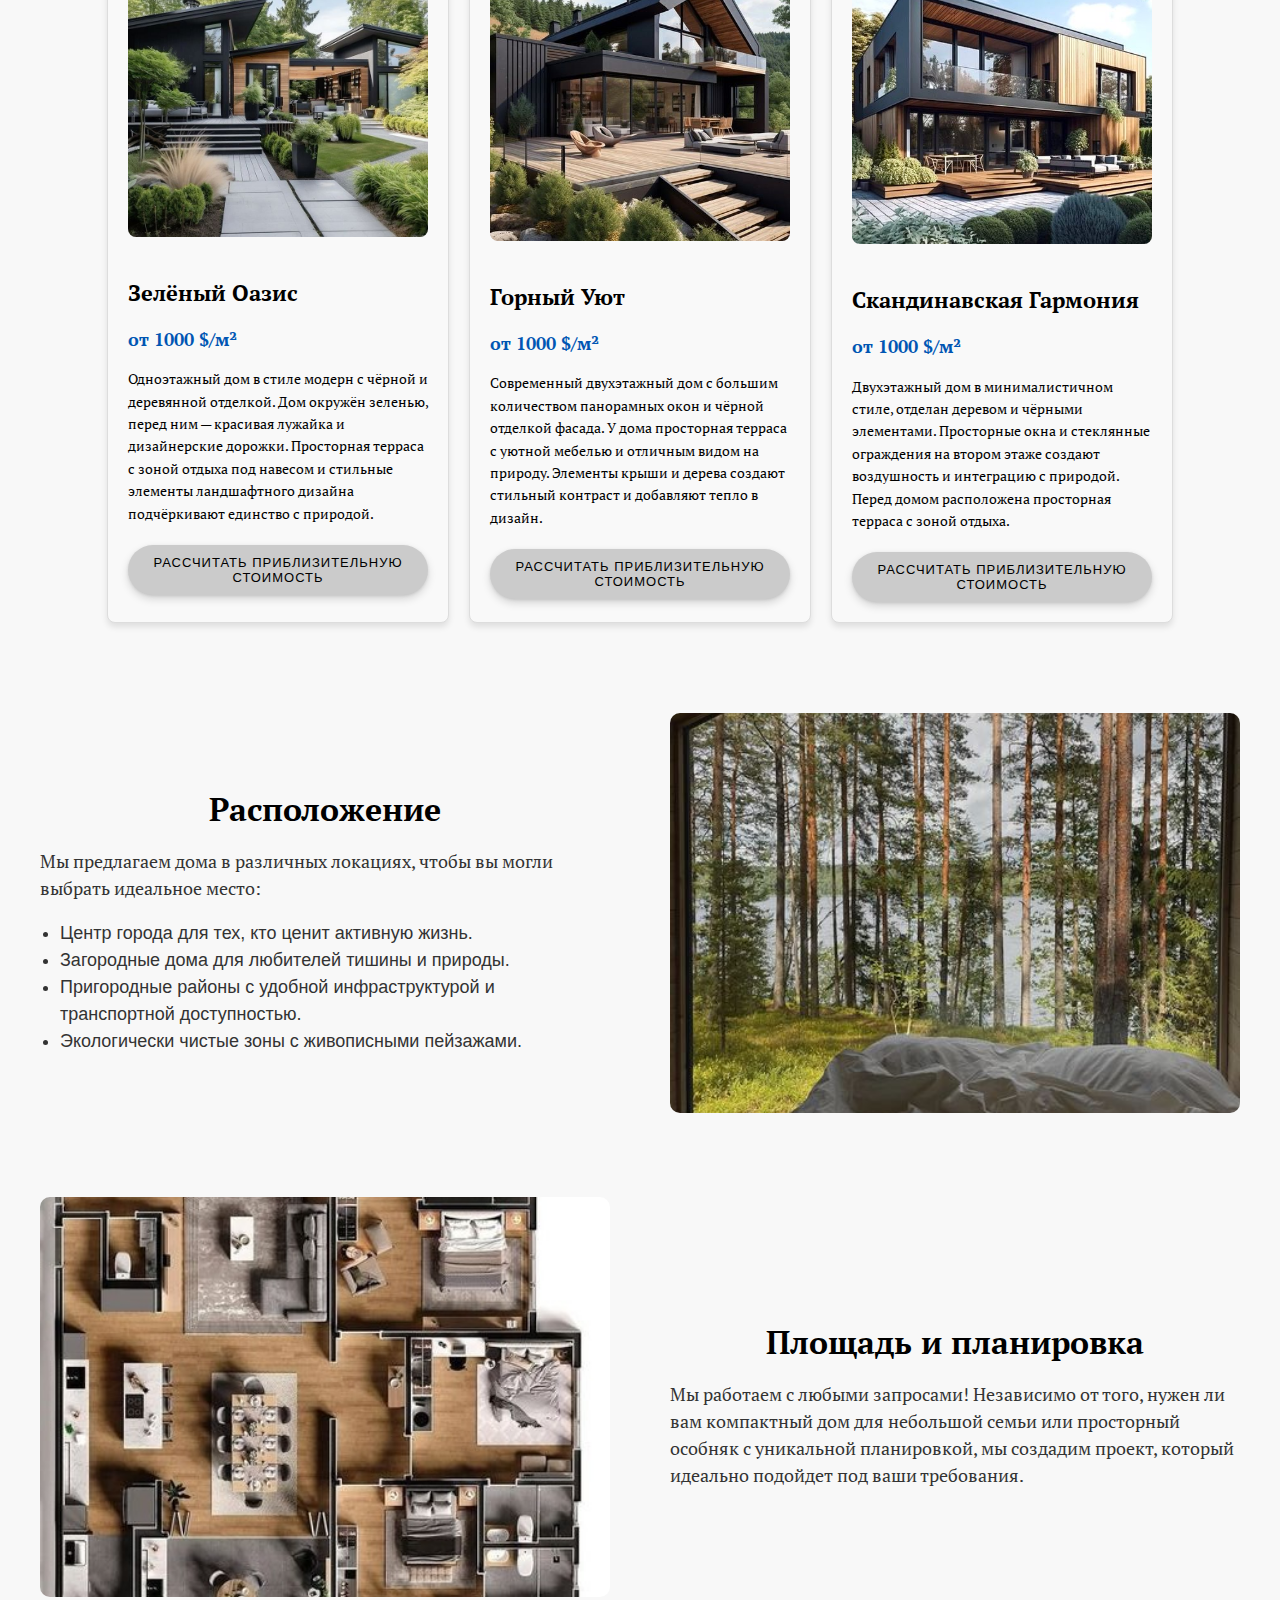
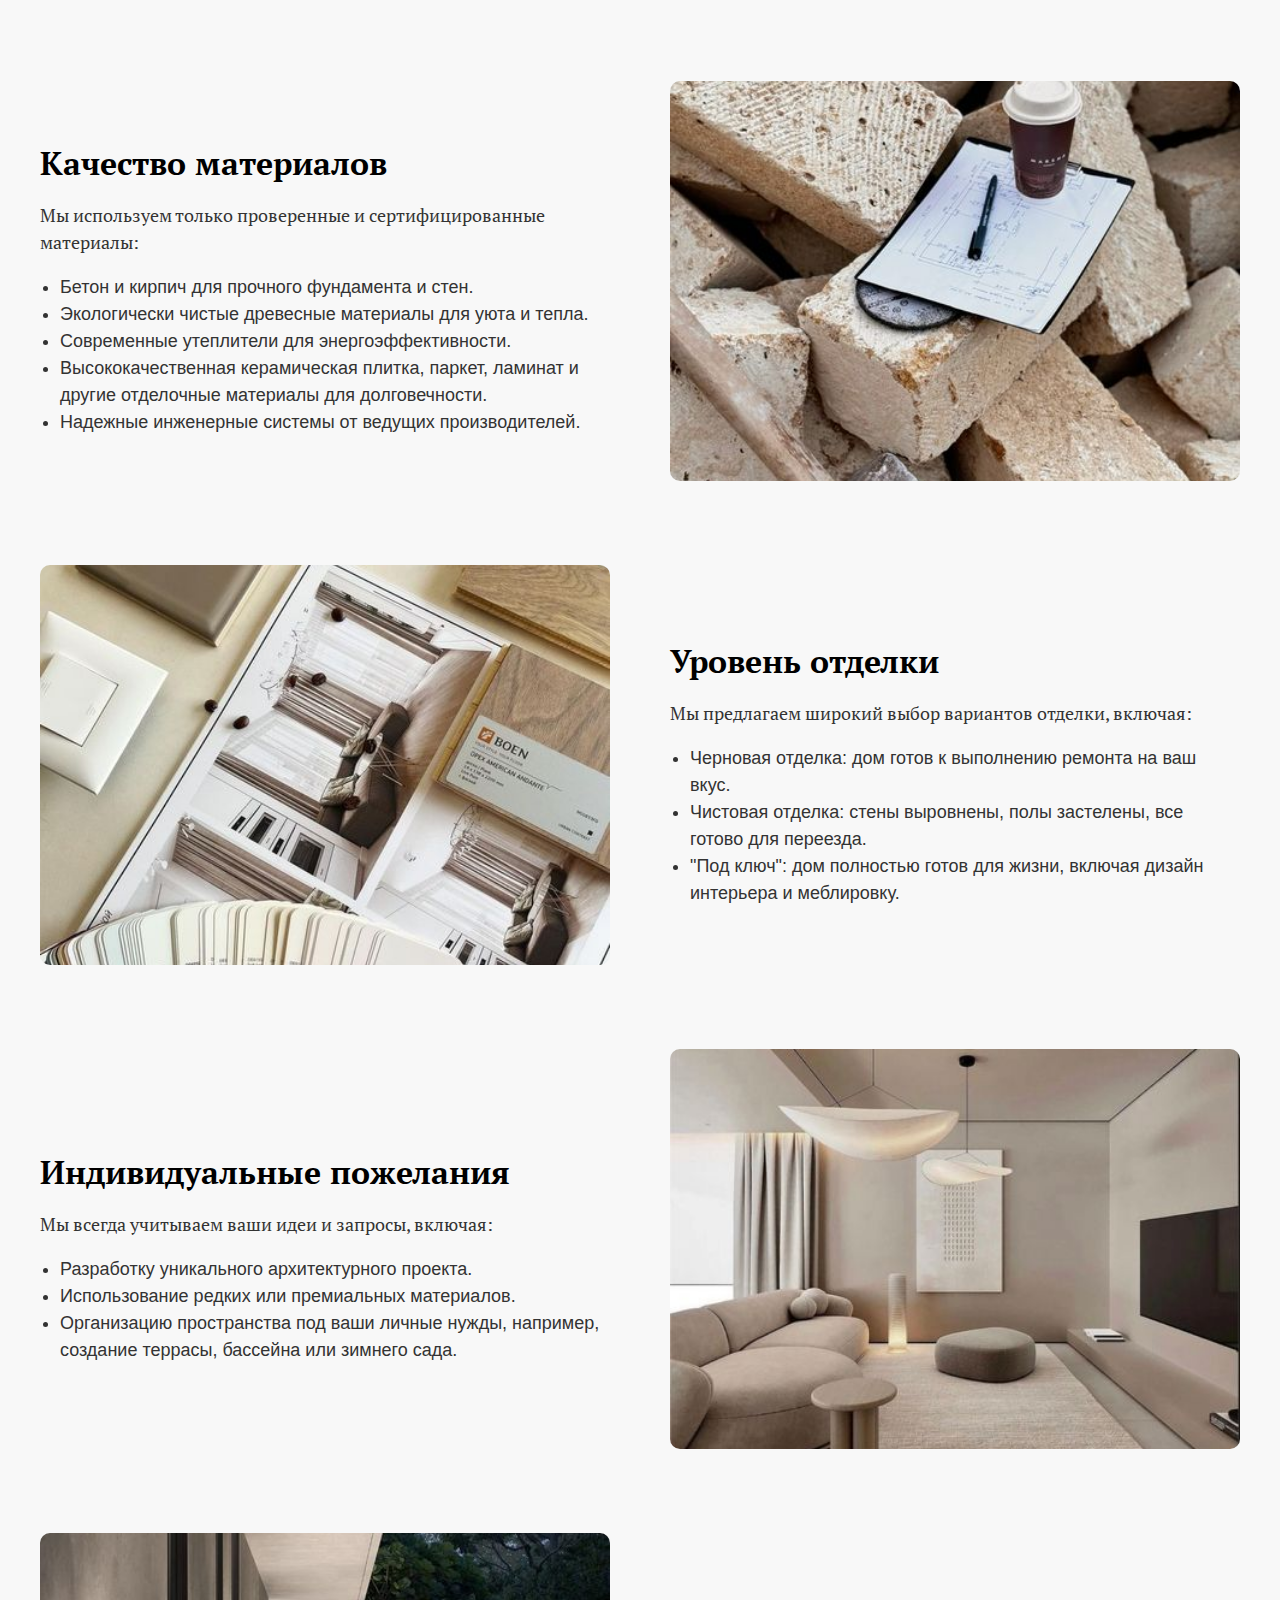
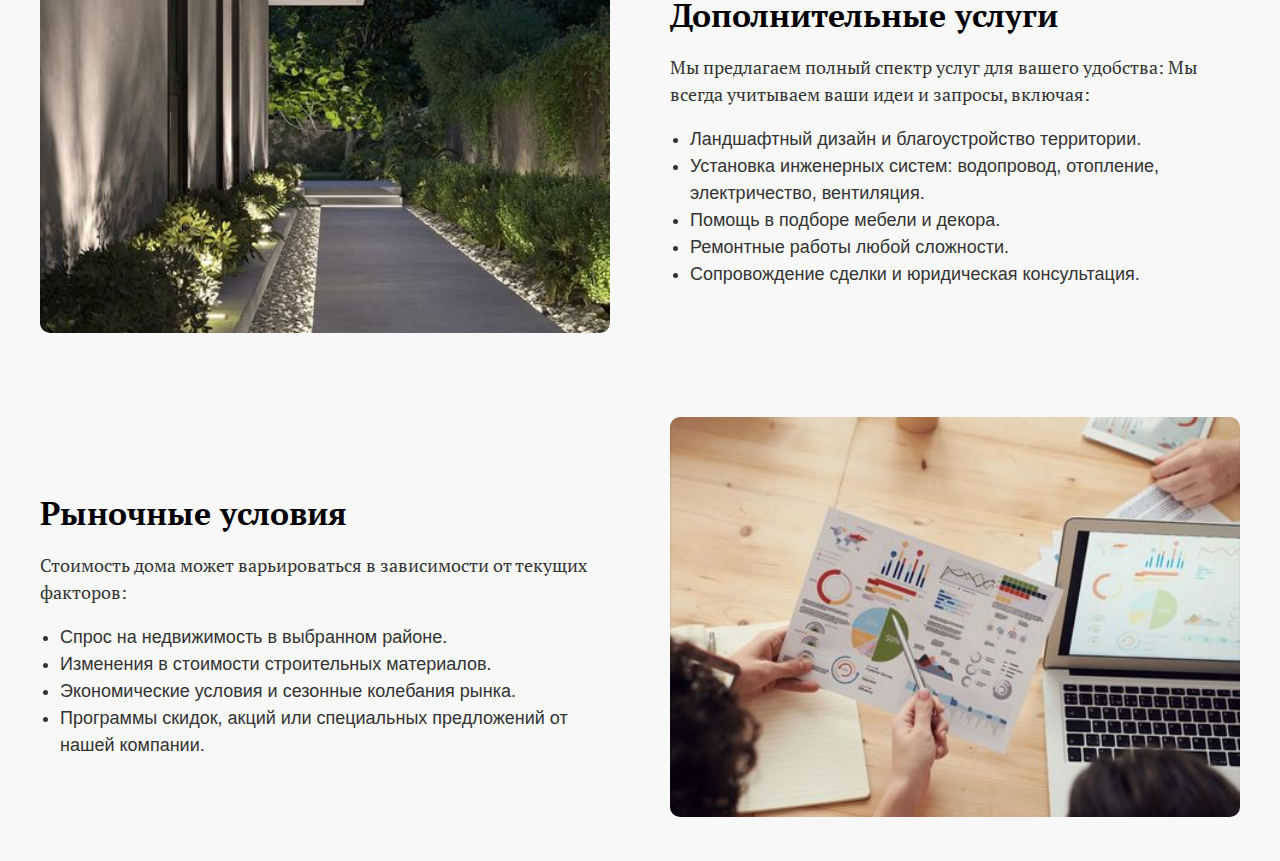
<file: index3.html>
<!DOCTYPE html>
<html lang="ru">
  <head>
    <meta charset="UTF-8" />
    <meta name="viewport" content="width=device-width, initial-scale=1.0" />
    <title>Ключ к Мечте</title>
    <link rel="stylesheet" href="styles3.css" />
    <link
      href="https://fonts.googleapis.com/css2?family=PT+Serif:ital,wght@0,400;0,700;1,400;1,700&display=swap"
      rel="stylesheet"
    />
  </head>
  <body>
    <header>
      <h1>
        <a href="index.html" class="pt-serif-regular link-custom"
          >Ключ к Мечте</a
        >
      </h1>
      <div class="menu-icon" onclick="toggleMenu()">
        <div></div>
        <div></div>
        <div></div>
      </div>
      <nav id="navMenu">
        <a href="index1.html" class="pt-serif-regular">Услуги</a>
        <a href="index2.html" class="pt-serif-regular">Недвижимость</a>
        <a href="index3.html" class="pt-serif-regular">Цены</a>
        <a href="index4.html" class="pt-serif-regular">Контакты</a>
      </nav>
      <div class="contact-info pt-serif-bold">
        <p>+7 (999) 123&ndash;45&ndash;67</p>
        <p>Пн.&ndash;Пт. 9:00&ndash;17:00</p>
      </div>
    </header>
    <div class="hero">
      <h2 class="pt-serif-bold">Дом вашей мечты по честной цене!</h2>
      <p class="pt-serif-regular">
        Это не просто обещание, а наша основная философия. Мы создаем дома,
        которые идеально соответствуют вашим потребностям и ожиданиям, при этом
        гарантируя прозрачность на каждом этапе. Наша команда профессионалов
        тщательно подходит к выбору материалов, проектированию и выполнению всех
        работ, чтобы ваш дом стал не только уютным, но и доступным по цене. Мы
        уверены, что качество не должно быть дорогим, и всегда предлагаем
        справедливые расценки без скрытых затрат. С нами ваш дом станет
        реальностью, и вы будете уверены в каждой детали!
      </p>
    </div>
    <section class="projects">
      <div class="text-content">
        <h2 class="pt-serif-bold">
          Честные цены на дома &mdash; с учетом ваших пожеланий
        </h2>
        <ul>
          <li class="pt-serif-regular">
            Расположение: Цена зависит от района и инфраструктуры.
          </li>
          <li class="pt-serif-regular">
            Площадь и планировка: Размер дома и количество комнат.
          </li>
          <li class="pt-serif-regular">
            Качество материалов: Используем только проверенные материалы.
          </li>
          <li class="pt-serif-regular">
            Уровень отделки: От базовой отделки до "под ключ".
          </li>
          <li class="pt-serif-regular">
            Индивидуальные пожелания: Уникальные проекты и требования.
          </li>
          <li class="pt-serif-regular">
            Дополнительные услуги: Ландшафтный дизайн, инженерные системы,
            ремонт.
          </li>
          <li class="pt-serif-regular">
            Рыночные условия: Цена корректируется в зависимости от спроса и
            предложения.
          </li>
        </ul>
      </div>
      <div class="gallery">
        <img src="images/3.1.jpg" alt="Проект дома 1" />
        <img src="images/3.2.jpg" alt="Проект дома 2" />
        <img src="images/3.3.jpg" alt="Проект дома 3" />
        <img src="images/3.4.jpg" alt="Проект дома 4" />
      </div>
    </section>
    <section class="services">
      <div class="cards">
        <div class="card">
          <img src="images/дом1.jpg" alt="Зелёный Оазис" />
          <h3 class="pt-serif-bold">Зелёный Оазис</h3>
          <p class="price pt-serif-regular">от 1000 $/м²</p>
          <p class="pt-serif-regular">
            Одноэтажный дом в стиле модерн с чёрной и деревянной отделкой. Дом
            окружён зеленью, перед ним &mdash; красивая лужайка и дизайнерские
            дорожки. Просторная терраса с зоной отдыха под навесом и стильные
            элементы ландшафтного дизайна подчёркивают единство с природой.
          </p>
          <a href="index5.html" class="button"
            >Рассчитать приблизительную стоимость</a
          >
        </div>
        <div class="card">
          <img src="images/дом2.jpg" alt="Горный Уют" />
          <h3 class="pt-serif-bold">Горный Уют</h3>
          <p class="price pt-serif-regular">от 1000 $/м²</p>
          <p class="pt-serif-regular">
            Современный двухэтажный дом с большим количеством панорамных окон и
            чёрной отделкой фасада. У дома просторная терраса с уютной мебелью и
            отличным видом на природу. Элементы крыши и дерева создают стильный
            контраст и добавляют тепло в дизайн.
          </p>
          <a href="index5.html" class="button"
            >Рассчитать приблизительную стоимость</a
          >
        </div>
        <div class="card">
          <img src="images/дом3.jpg" alt="Скандинавская Гармония" />
          <h3 class="pt-serif-bold">Скандинавская Гармония</h3>
          <p class="price pt-serif-regular">от 1000 $/м²</p>
          <p class="pt-serif-regular">
            Двухэтажный дом в минималистичном стиле, отделан деревом и чёрными
            элементами. Просторные окна и стеклянные ограждения на втором этаже
            создают воздушность и интеграцию с природой. Перед домом расположена
            просторная терраса с зоной отдыха.
          </p>
          <a href="index5.html" class="button"
            >Рассчитать приблизительную стоимость</a
          >
        </div>
      </div>
    </section>
    <section class="location">
      <div class="location-text">
        <h1 class="pt-serif-bold">Расположение</h1>
        <p class="pt-serif-regular">
          Мы предлагаем дома в различных локациях, чтобы вы могли выбрать
          идеальное место:
        </p>
        <ul>
          <li>Центр города для тех, кто ценит активную жизнь.</li>
          <li>Загородные дома для любителей тишины и природы.</li>
          <li>
            Пригородные районы с удобной инфраструктурой и транспортной
            доступностью.
          </li>
          <li>Экологически чистые зоны с живописными пейзажами.</li>
        </ul>
      </div>
      <div class="location-image">
        <img src="images/3.5.jpg" alt="лес" />
      </div>
    </section>
    <section class="square">
      <div class="square-text">
        <h1 class="pt-serif-bold">Площадь и планировка</h1>
        <p class="pt-serif-regular">
          Мы работаем с любыми запросами! Независимо от того, нужен ли вам
          компактный дом для небольшой семьи или просторный особняк с уникальной
          планировкой, мы создадим проект, который идеально подойдет под ваши
          требования.
        </p>
      </div>
      <div class="square-image">
        <img src="images/3.6.jpg" alt="лес" />
      </div>
    </section>
    <section class="quality">
      <div class="quality-text">
        <h1 class="pt-serif-bold">Качество материалов</h1>
        <p class="pt-serif-regular">
          Мы используем только проверенные и сертифицированные материалы:
        </p>
        <ul>
          <li>Бетон и кирпич для прочного фундамента и стен.</li>
          <li>Экологически чистые древесные материалы для уюта и тепла.</li>
          <li>Современные утеплители для энергоэффективности.</li>
          <li>
            Высококачественная керамическая плитка, паркет, ламинат и другие
            отделочные материалы для долговечности.
          </li>
          <li>Надежные инженерные системы от ведущих производителей.</li>
        </ul>
      </div>
      <div class="quality-image">
        <img src="images/3.7.jpg" alt="лес" />
      </div>
    </section>
    <section class="level">
      <div class="level-text">
        <h1 class="pt-serif-bold">Уровень отделки</h1>
        <p class="pt-serif-regular">
          Мы предлагаем широкий выбор вариантов отделки, включая:
        </p>
        <ul>
          <li>Черновая отделка: дом готов к выполнению ремонта на ваш вкус.</li>
          <li>
            Чистовая отделка: стены выровнены, полы застелены, все готово для
            переезда.
          </li>
          <li>
            "Под ключ": дом полностью готов для жизни, включая дизайн интерьера
            и меблировку.
          </li>
        </ul>
      </div>
      <div class="level-image">
        <img src="images/3.8.jpg" alt="лес" />
      </div>
    </section>
    <section class="individual">
      <div class="individual-text">
        <h1 class="pt-serif-bold">Индивидуальные пожелания</h1>
        <p class="pt-serif-regular">
          Мы всегда учитываем ваши идеи и запросы, включая:
        </p>
        <ul>
          <li>Разработку уникального архитектурного проекта.</li>
          <li>Использование редких или премиальных материалов.</li>
          <li>
            Организацию пространства под ваши личные нужды, например, создание
            террасы, бассейна или зимнего сада.
          </li>
        </ul>
      </div>
      <div class="individual-image">
        <img src="images/3.9.jpg" alt="лес" />
      </div>
    </section>
    <section class="additional">
      <div class="additional-text">
        <h1 class="pt-serif-bold">Дополнительные услуги</h1>
        <p class="pt-serif-regular">
          Мы предлагаем полный спектр услуг для вашего удобства: Мы всегда
          учитываем ваши идеи и запросы, включая:
        </p>
        <ul>
          <li>Ландшафтный дизайн и благоустройство территории.</li>
          <li>
            Установка инженерных систем: водопровод, отопление, электричество,
            вентиляция.
          </li>
          <li>Помощь в подборе мебели и декора.</li>
          <li>Ремонтные работы любой сложности.</li>
          <li>Сопровождение сделки и юридическая консультация.</li>
        </ul>
      </div>
      <div class="additional-image">
        <img src="images/3.10.jpg" alt="лес" />
      </div>
    </section>
    <section class="market">
      <div class="market-text">
        <h1 class="pt-serif-bold">Рыночные условия</h1>
        <p class="pt-serif-regular">
          Стоимость дома может варьироваться в зависимости от текущих факторов:
        </p>
        <ul>
          <li>Спрос на недвижимость в выбранном районе.</li>
          <li>Изменения в стоимости строительных материалов.</li>
          <li>Экономические условия и сезонные колебания рынка.</li>
          <li>
            Программы скидок, акций или специальных предложений от нашей
            компании.
          </li>
        </ul>
      </div>
      <div class="market-image">
        <img src="images/3.11.jpg" alt="лес" />
      </div>
    </section>
    <script src="script3.js" defer></script>
  </body>
</html>
</file>
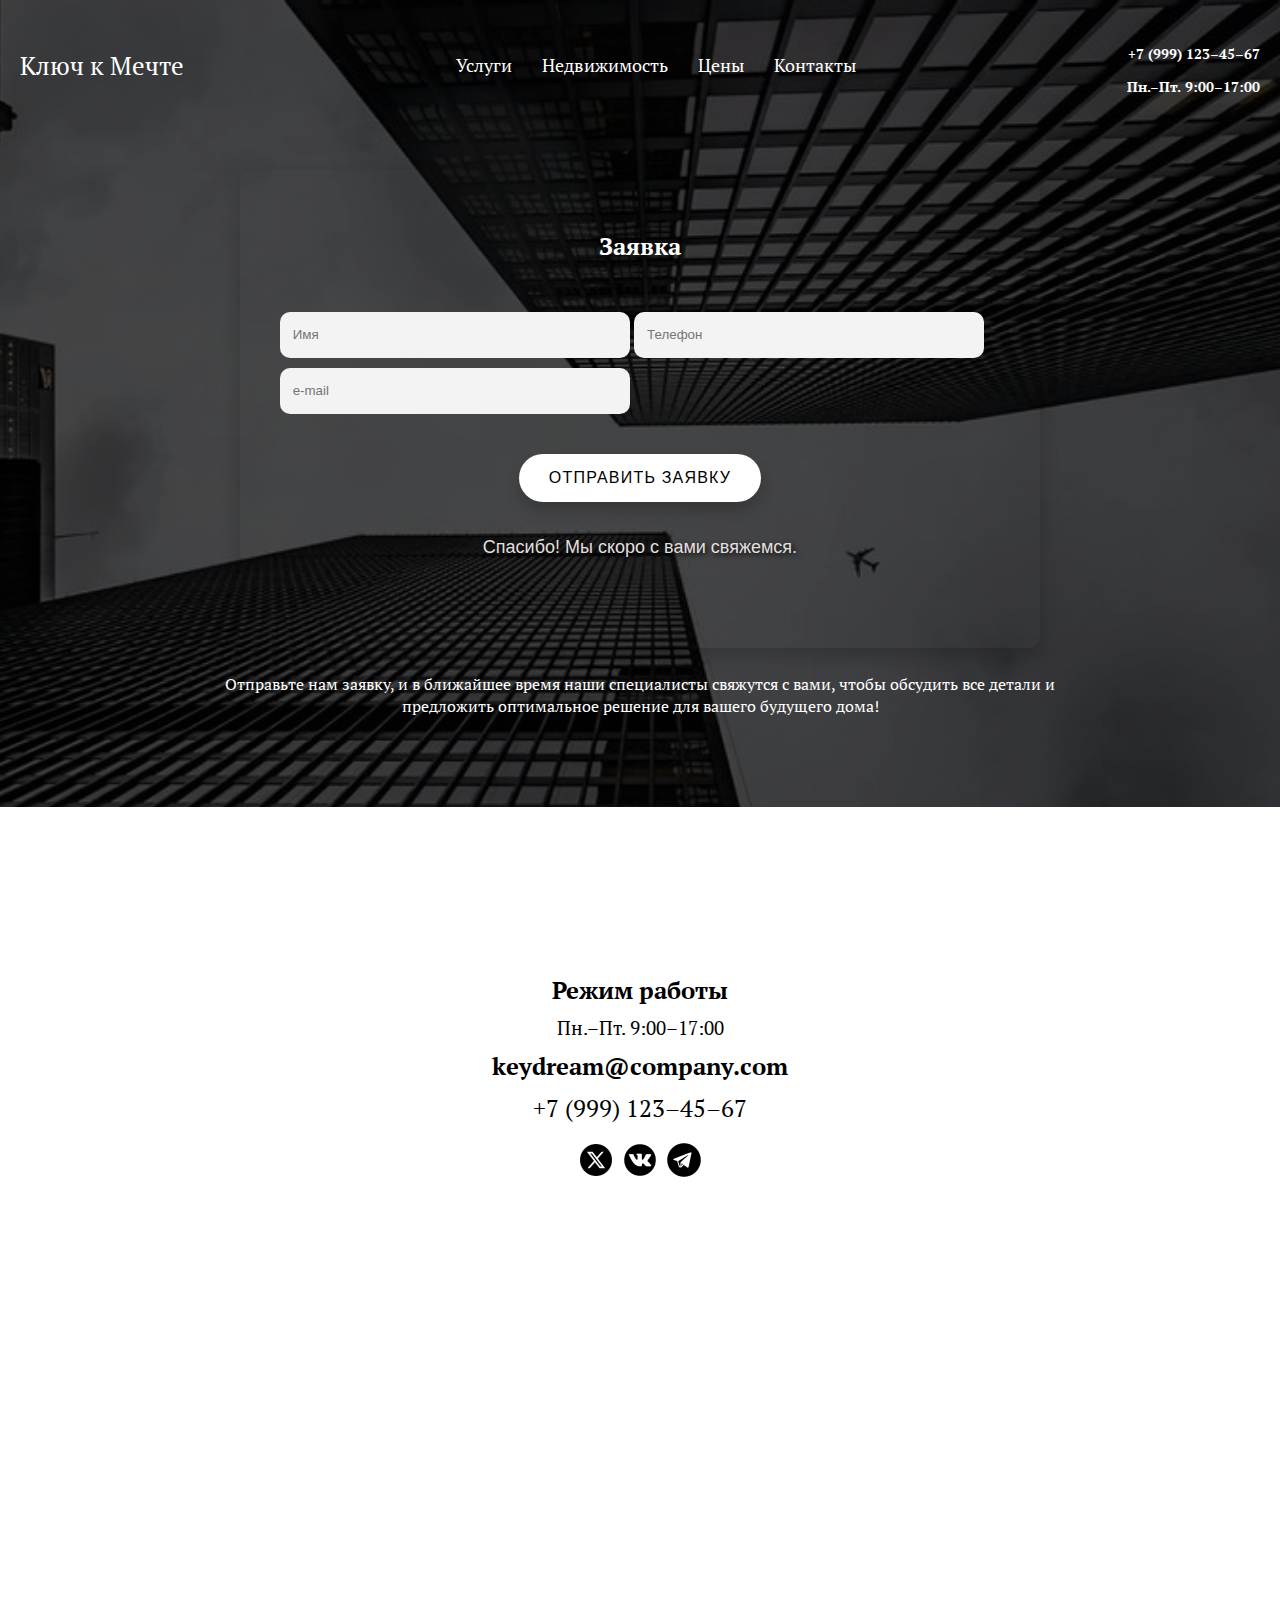
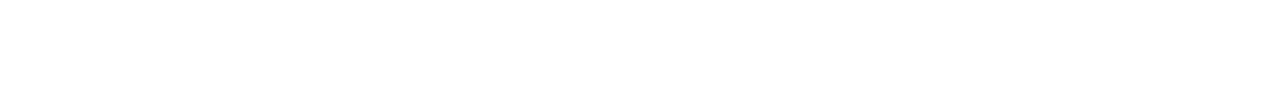
<file: index4.html>
<!DOCTYPE html>
<html lang="ru">
  <head>
    <meta charset="UTF-8" />
    <meta name="viewport" content="width=device-width, initial-scale=1.0" />
    <title>Ключ к Мечте</title>
    <link rel="stylesheet" href="styles4.css" />
    <link
      href="https://fonts.googleapis.com/css2?family=PT+Serif:ital,wght@0,400;0,700;1,400;1,700&display=swap"
      rel="stylesheet"
    />
  </head>
  <body>
    <header>
      <h1>
        <a href="index.html" class="pt-serif-regular link-custom"
          >Ключ к Мечте</a
        >
      </h1>
      <div class="menu-icon" onclick="toggleMenu()">
        <div></div>
        <div></div>
        <div></div>
      </div>
      <nav id="navMenu">
        <a href="index1.html" class="pt-serif-regular">Услуги</a>
        <a href="index2.html" class="pt-serif-regular">Недвижимость</a>
        <a href="index3.html" class="pt-serif-regular">Цены</a>
        <a href="index4.html" class="pt-serif-regular">Контакты</a>
      </nav>
      <div class="contact-info pt-serif-bold">
        <p>+7 (999) 123&ndash;45&ndash;67</p>
        <p>Пн.&ndash;Пт. 9:00&ndash;17:00</p>
      </div>
    </header>
    <div class="form-container">
      <form class="form" onsubmit="return validateForm(event)">
        <h2 class="pt-serif-bold">Заявка</h2>
        <div class="form-group">
          <input type="text" id="name" name="name" placeholder="Имя" required />
          <input
            type="tel"
            id="phone"
            name="phone"
            placeholder="Телефон"
            pattern="^[0-9+\s()-]+$"
            required
          />
          <input
            type="email"
            id="email"
            name="email"
            placeholder="e-mail"
            required
          />
        </div>
        <button type="submit">Отправить заявку</button>
        <p id="success-message" class="hidden">
          Спасибо! Мы скоро с вами свяжемся.
        </p>
      </form>
      <p class="pt-serif-regular">
        Отправьте нам заявку, и в ближайшее время наши специалисты свяжутся с
        вами, чтобы обсудить все детали и предложить оптимальное решение для
        вашего будущего дома!
      </p>
    </div>
    <div class="wrapper">
      <div class="contact-info1">
        <h2 class="pt-serif-bold">Режим работы</h2>
        <h3 class="pt-serif-regular">Пн.&ndash;Пт. 9:00&ndash;17:00</h3>
        <h2 class="pt-serif-bold">keydream@company.com</h2>
        <h2 class="pt-serif-regular">+7 (999) 123&ndash;45&ndash;67</h2>
        <p class="social-icons">
          <a href="#" class="icon-x" aria-label="X"></a>
          <a href="#" class="icon-vk" aria-label="VK"></a>
          <a href="#" class="icon-tg" aria-label="Telegram"></a>
        </p>
      </div>

      <div id="map" class="map"></div>
    </div>
    <script
      src="https://api-maps.yandex.ru/2.1/?lang=ru_RU"
      type="text/javascript"
    ></script>
    <script>
      ymaps.ready(init)
      function init() {
        var myMap = new ymaps.Map('map', {
          center: [55.747606, 37.534721],
          zoom: 15,
        })

        var myPlacemark = new ymaps.Placemark([55.747606, 37.534721], {
          hintContent: 'Наш офис',
          balloonContent: 'Добро пожаловать!',
        })

        myMap.geoObjects.add(myPlacemark)
      }
    </script>

    <script src="script4.js" defer></script>
  </body>
</html>
</file>
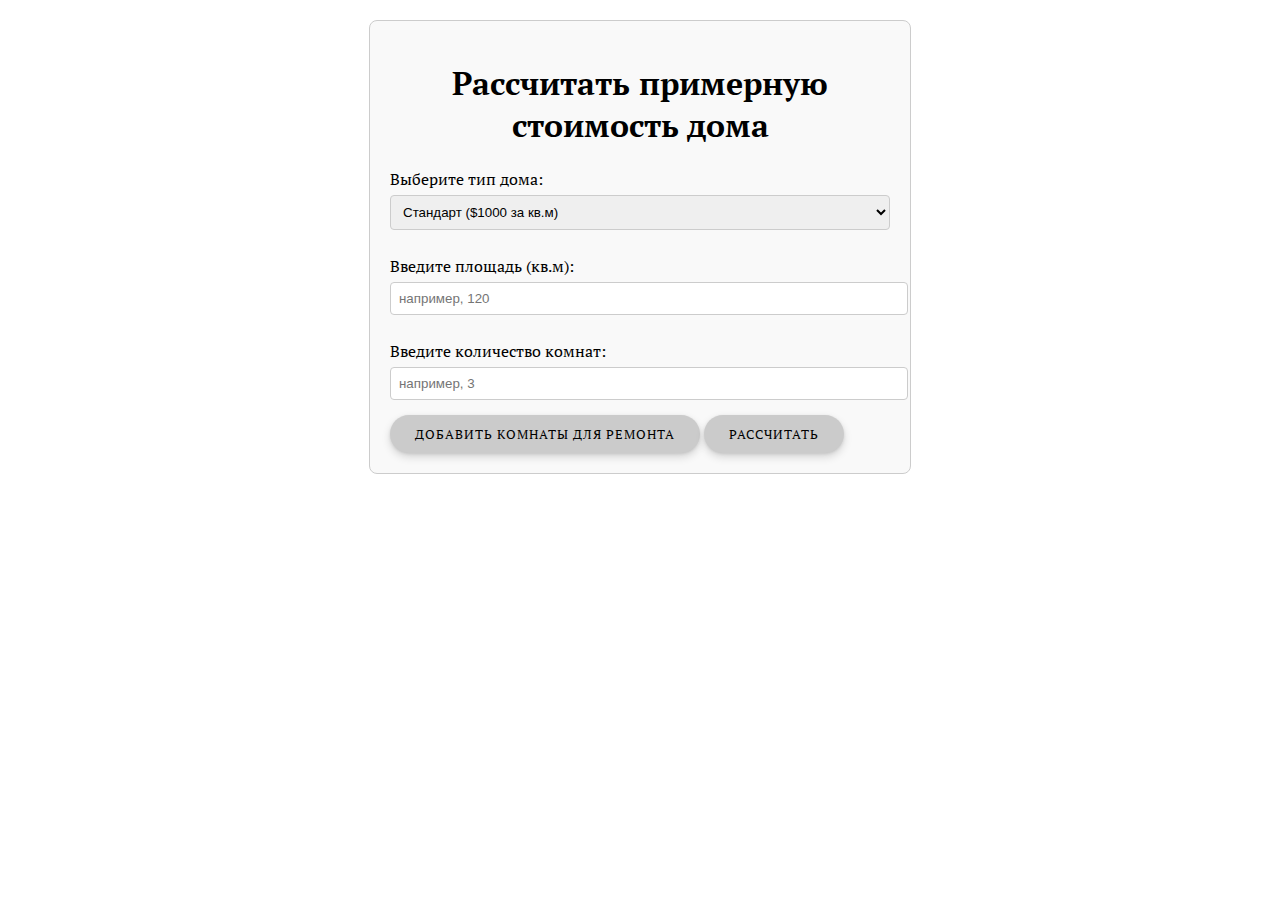
<file: index5.html>
<!DOCTYPE html>
<html lang="ru">
  <head>
    <meta charset="UTF-8" />
    <meta name="viewport" content="width=device-width, initial-scale=1.0" />
    <title>Калькулятор стоимости дома</title>
    <link rel="stylesheet" href="styles5.css" />
    <link
      href="https://fonts.googleapis.com/css2?family=PT+Serif:ital,wght@0,400;0,700;1,400;1,700&display=swap"
      rel="stylesheet"
    />
  </head>
  <body>
    <div class="calculator">
      <h1 class="pt-serif-bold">Рассчитать примерную стоимость дома</h1>
      <label for="houseType" class="pt-serif-regular">Выберите тип дома:</label>
      <select id="houseType">
        <option value="1000">Стандарт ($1000 за кв.м)</option>
        <option value="1500">Премиум ($1500 за кв.м)</option>
        <option value="2000">Люкс ($2000 за кв.м)</option>
      </select>

      <label for="squareMeters" class="pt-serif-regular"
        >Введите площадь (кв.м):</label
      >
      <input type="number" id="squareMeters" placeholder="например, 120" />

      <label for="rooms" class="pt-serif-regular"
        >Введите количество комнат:</label
      >
      <input type="number" id="rooms" placeholder="например, 3" />

      <div id="roomRenovations"></div>

      <button onclick="addRoomRenovations()" class="pt-serif-regular">
        Добавить комнаты для ремонта
      </button>
      <button onclick="calculatePrice()" class="pt-serif-regular">
        Рассчитать
      </button>

      <div id="result" class="result" style="display: none"></div>
    </div>
    <script src="script5.js" defer></script>
  </body>
</html>
</file>
<file: styles.css>
body {
  margin: 0;
  font-family: Arial, sans-serif;
  color: #fff;
  background: url('images/фон.jpg') no-repeat center center;
  background-size: cover;
  background-attachment: fixed;
  min-height: 100vh;
  overflow-x: hidden;
}

/*ГЛАВНАЯ СТРАНИЦА*?

/* Шапка */

header {
  display: flex;
  justify-content: space-between;
  align-items: center;
  padding: 20px;
  background: rgba(0, 0, 0, 0.7);
  flex-wrap: wrap;
}

.link-custom {
  text-decoration: none;
  color: inherit;
}

.link-custom:hover,
.link-custom:focus {
  text-decoration: none;
  color: inherit;
}

header h1 {
  font-size: 25px;
  margin: 0;
}

header nav {
  display: flex;
  gap: 30px;
}

header nav a {
  color: #fff;
  text-decoration: none;
  font-size: 18px;
}

.menu-icon {
  display: none;
  cursor: pointer;
  flex-direction: column;
  gap: 5px;
}

.menu-icon div {
  width: 25px;
  height: 4px;
  background-color: white;
  border-radius: 2px;
}

nav ul {
  display: flex;
  gap: 30px;
}

@media (max-width: 768px) {
  .menu-icon {
    display: flex;
  }

  header nav {
    display: none;
    width: 100%;
    flex-direction: column;
    text-align: center;
    background-color: rgba(0, 0, 0, 0.9);
    padding: 20px;
    position: absolute;
    top: 80px;
    left: 0;
    z-index: 1000;
  }

  header nav.active {
    display: flex;
  }

  header nav a {
    font-size: 18px;
    margin-bottom: 10px;
  }
}

@media (max-width: 480px) {
  header nav a {
    font-size: 16px;
  }
}

.contact-info {
  text-align: right;
  font-size: 14px;
  margin-top: 10px;
}

@media (max-width: 768px) {
  header {
    padding: 15px;
    flex-direction: row;
    justify-content: space-between;
  }

  header h1 {
    font-size: 22px;
    margin-bottom: 10px;
  }

  header nav {
    background-color: white;
    align-items: center;
  }

  header nav a {
    color: black;
    font-size: 16px;
    text-align: center;
    padding-right: 40px;
  }

  .contact-info {
    text-align: right;
    font-size: 12px;
    margin-top: 0;
  }
}

@media (max-width: 480px) {
  header h1 {
    font-size: 18px;
  }

  header nav {
    gap: 15px;
  }

  header nav a {
    font-size: 14px;
  }

  .contact-info {
    font-size: 10px;
  }
}

/* Hero section */
.hero {
  text-align: center;
  padding: 100px 20px;
  background: rgba(0, 0, 0, 0.7);
}

.hero h2 {
  text-align: center;
  margin: 40px;
  font-size: 35px;
  margin-bottom: 60px;
}

.hero p {
  color: #c7cdda;
  text-align: center;
  font-size: 18px;
  line-height: 1.6;
  max-width: 800px;
  margin: 40px auto;
  margin-bottom: 60px;
}

@media (max-width: 768px) {
  .hero h2 {
    font-size: 28px;
    margin: 20px;
  }
}

/* Шрифты */
.pt-serif-regular {
  font-family: 'PT Serif', serif;
  font-weight: 400;
  font-style: normal;
}

.pt-serif-bold {
  font-family: 'PT Serif', serif;
  font-weight: 700;
  font-style: normal;
}

.pt-serif-regular-italic {
  font-family: 'PT Serif', serif;
  font-weight: 400;
  font-style: italic;
}

.pt-serif-bold-italic {
  font-family: 'PT Serif', serif;
  font-weight: 700;
  font-style: italic;
}

/*ВТОРАЯ СТРАНИЦА УСЛУГИ*/

.services {
  text-align: center;
  padding: 35px 20px;
  background-color: #f8f8f8;
  color: #000000;
}

.services h2 {
  font-size: 30px;
  margin-bottom: 10px;
}

.services h3 {
  font-size: 25px;
  margin-bottom: 15px;
}

.services p {
  font-size: 18px;
  margin-bottom: 40px;
  max-width: 700px;
  margin-left: auto;
  margin-right: auto;
}

.cards {
  display: flex;
  flex-wrap: wrap;
  gap: 20px;
  justify-content: center;
}

.card {
  background-color: #ffffff;
  color: #000000;
  border: 1px solid #ccc;
  border-radius: 8px;
  width: 100%;
  max-width: 300px;
  padding: 20px;
  text-align: left;
  box-shadow: 0 4px 6px rgba(0, 0, 0, 0.1);
  transition: transform 0.3s ease;
}

.card:hover {
  transform: translateY(-5px);
}

.card img {
  width: 100%;
  border-radius: 8px;
  margin-bottom: 15px;
}

.card h3 {
  font-size: 22px;
  margin-bottom: 10px;
}

.card .price {
  font-size: 18px;
  font-weight: bold;
  color: #0056b3;
  margin-bottom: 15px;
}

.card p {
  font-size: 14px;
  line-height: 1.6;
  margin-bottom: 20px;
}

/* Адаптация для планшетов */
@media (max-width: 1024px) {
  .services h2 {
    font-size: 26px;
  }
  .services h3 {
    font-size: 22px;
  }
  .services p {
    font-size: 16px;
  }
  .cards {
    gap: 15px;
  }
  .card {
    max-width: 250px;
  }
  .card h3 {
    font-size: 20px;
  }
  .card .price {
    font-size: 16px;
  }
  .card p {
    font-size: 13px;
  }
}

/* Адаптация для мобильных устройств */
@media (max-width: 768px) {
  .services h2 {
    font-size: 24px;
  }
  .services h3 {
    font-size: 20px;
  }
  .services p {
    font-size: 14px;
  }
  .cards {
    flex-direction: column;
    align-items: center;
  }
  .card {
    max-width: 90%;
  }
  .card h3 {
    font-size: 18px;
  }
  .card .price {
    font-size: 14px;
  }
  .card p {
    font-size: 12px;
  }
}

/*ТРЕТЬЯ СТРАНИЦА ГАЛЕРЕЯ*/

/* Секция оформления */
.interior {
  text-align: center;
  padding: 35px 20px;
  background-color: #f8f8f8;
}

.interior h2 {
  font-size: 32px;
  margin-bottom: 10px;
  color: #000;
}

.interior p {
  font-size: 18px;
  margin-bottom: 40px;
  color: #555;
}

/* Галерея */
.gallery {
  display: grid;
  grid-template-columns: repeat(auto-fit, minmax(250px, 1fr));
  gap: 20px;
  max-width: 1200px;
  margin: 0 auto;
  padding: 0 10px;
}

.gallery-item {
  overflow: hidden;
  border-radius: 8px;
  box-shadow: 0 4px 6px rgba(0, 0, 0, 0.1);
  background-color: #fff;
  transition: transform 0.3s ease, box-shadow 0.3s ease;
  aspect-ratio: 1 / 1;
}

.gallery-item:hover {
  transform: scale(1.05);
  box-shadow: 0 6px 10px rgba(0, 0, 0, 0.15);
}

.gallery-item img {
  width: 100%;
  height: 100%;
  object-fit: cover;
  border-radius: 8px;
}

/* Адаптация для планшетов (768px - 1024px) */
@media (max-width: 1024px) {
  .interior h2 {
    font-size: 28px;
  }

  .interior p {
    font-size: 16px;
  }

  .gallery {
    gap: 15px;
  }
}

/* Адаптация для мобильных устройств (до 768px) */
@media (max-width: 768px) {
  .interior {
    padding: 25px 15px;
  }

  .interior h2 {
    font-size: 24px;
  }

  .interior p {
    font-size: 14px;
    margin-bottom: 30px;
  }

  .gallery {
    grid-template-columns: repeat(auto-fit, minmax(150px, 1fr));
    gap: 10px;
  }

  .gallery-item {
    border-radius: 5px;
  }

  .gallery-item img {
    border-radius: 5px;
  }
}

/*ЧЕТВЕРТАЯ СТРАНИЦА ПОЧЕМУ МЫ*/

/* Секция "Почему мы вам понравимся" */
.why-us {
  text-align: center;
  padding: 60px 20px;
  background-color: #f9f9f9;
}

.section-title {
  font-size: 32px;
  font-weight: 700;
  margin-bottom: 40px;
  color: #000000;
}

/* Гибкая сетка для всех экранов */
.reasons {
  display: grid;
  grid-template-columns: repeat(auto-fit, minmax(280px, 1fr));
  gap: 20px;
  max-width: 1200px;
  margin: 0 auto;
  padding: 0 10px;
}

.reason {
  background: #ffffff;
  border-radius: 12px;
  padding: 20px;
  box-shadow: 0 4px 8px rgba(0, 0, 0, 0.1);
  text-align: left;
  position: relative;
}

/* Номер причины */
.reason-number {
  width: 50px;
  height: 50px;
  background: #0044cc;
  color: #ffffff;
  font-size: 20px;
  font-weight: 700;
  border-radius: 50%;
  display: flex;
  align-items: center;
  justify-content: center;
  position: absolute;
  top: -25px;
  left: 20px;
}

/* Заголовок причины */
.reason-title {
  font-size: 20px;
  font-weight: 700;
  margin: 40px 0 10px;
  color: #000000;
}

/* Описание причины */
.reason-description {
  font-size: 16px;
  color: #000000;
  line-height: 1.5;
}

/* Адаптация для планшетов (768px - 1024px) */
@media (max-width: 1024px) {
  .section-title {
    font-size: 28px;
  }

  .reason-title {
    font-size: 18px;
  }

  .reason-description {
    font-size: 15px;
  }
}

/* Адаптация для мобильных устройств (до 768px) */
@media (max-width: 768px) {
  .why-us {
    padding: 40px 15px;
  }

  .section-title {
    font-size: 24px;
    margin-bottom: 30px;
  }

  .reasons {
    grid-template-columns: 1fr;
    gap: 15px;
  }

  .reason {
    padding: 15px;
  }

  .reason-number {
    width: 40px;
    height: 40px;
    font-size: 18px;
    top: -20px;
    left: 15px;
  }

  .reason-title {
    font-size: 16px;
    margin: 35px 0 8px;
  }

  .reason-description {
    font-size: 14px;
  }
}

/*ПЯТАЯ СТРАНИЦА*/

.form-container h2 {
  text-align: center;
  font-size: 35px;
  margin: 40px 20px 60px;
  color: #ffffff;
  text-shadow: 1px 1px 3px rgba(0, 0, 0, 0.7);
}

/* Адаптация для планшетов (768px - 1024px) */
@media (max-width: 1024px) {
  .form-container h2 {
    font-size: 30px;
    margin: 30px 15px 50px;
    color: #ffffff;
    text-shadow: 1px 1px 3px rgba(0, 0, 0, 0.7);
  }
}

/* Адаптация для мобильных устройств (до 768px) */
@media (max-width: 768px) {
  .form-container h2 {
    font-size: 24px;
    margin: 25px 10px 40px;
    color: #ffffff;
    text-shadow: 1px 1px 3px rgba(0, 0, 0, 0.7);
  }
}

/*ШЕСТАЯ СТРАНИЦА ЭТАПЫ*/

/* Обнуление отступов и установка для всего экрана */
body,
html {
  margin: 0;
  padding: 0;
  height: 100%;
  width: 100%;
  overflow-x: hidden;
}

/* Стили для секции .steps */
.steps {
  text-align: center;
  padding: 50px 20px;
  background-color: #ffffff;
  box-shadow: 0 4px 10px rgba(0, 0, 0, 0.1);
  border-radius: 0;
  margin: 0;
  width: 100%;
  box-sizing: border-box;
}

/* Стили заголовка */
.steps h2 {
  font-size: 2rem;
  margin-bottom: 40px;
  color: #000;
}

/* Контейнер шагов */
.steps-container {
  display: flex;
  justify-content: center;
  align-items: flex-start;
  gap: 50px;
  flex-wrap: wrap;
  max-width: 1200px;
  margin: 0 auto;
}

/* Стили для каждого шага */
.step {
  text-align: center;
  width: 220px;
  margin: 20px 0;
}

/* Стили круга */
.circle {
  width: 60px;
  height: 60px;
  background-color: #0044cc;
  color: white;
  font-size: 1.5rem;
  font-weight: bold;
  border-radius: 50%;
  display: flex;
  justify-content: center;
  align-items: center;
  margin: 0 auto 20px auto;
}

/* Стили для заголовков шагов */
.step h3 {
  font-size: 1.2rem;
  margin-bottom: 10px;
  color: #000;
}

/* Стили для описания шага */
.step p {
  font-size: 0.9rem;
  color: #555;
  line-height: 1.4;
}

/* Адаптация для планшетов (768px - 1024px) */
@media (max-width: 1024px) {
  .steps {
    padding: 40px 15px;
  }

  .steps h2 {
    font-size: 1.8rem;
    margin-bottom: 30px;
  }

  .steps-container {
    gap: 30px;
  }

  .step {
    width: 180px;
  }

  .circle {
    width: 50px;
    height: 50px;
    font-size: 1.3rem;
  }

  .step h3 {
    font-size: 1.1rem;
  }

  .step p {
    font-size: 0.85rem;
  }
}

/* Адаптация для мобильных устройств (до 768px) */
@media (max-width: 768px) {
  .steps {
    padding: 30px 10px;
  }

  .steps h2 {
    font-size: 1.5rem;
    margin-bottom: 25px;
  }

  .steps-container {
    flex-direction: column;
    gap: 20px;
  }

  .step {
    width: 100%;
    max-width: 250px;
    margin: 0 auto;
  }

  .circle {
    width: 45px;
    height: 45px;
    font-size: 1.2rem;
  }

  .step h3 {
    font-size: 1rem;
  }

  .step p {
    font-size: 0.8rem;
  }
}
</file>
<file: styles1.css>
body {
  margin: 0;
  font-family: Arial, sans-serif;
  color: #fff;
  background: url('images/1.фон.jpg') no-repeat center center;
  background-size: cover;
  background-attachment: fixed;
  min-height: 100vh;
  overflow-x: hidden;
}

/*ГЛАВНАЯ СТРАНИЦА*?

/* Шапка */

header {
  display: flex;
  justify-content: space-between;
  align-items: center;
  padding: 20px;
  background: rgba(0, 0, 0, 0.7);
  flex-wrap: wrap;
}

.link-custom {
  text-decoration: none;
  color: inherit;
}

.link-custom:hover,
.link-custom:focus {
  text-decoration: none;
  color: inherit;
}

header h1 {
  font-size: 25px;
  margin: 0;
}

header nav {
  display: flex;
  gap: 30px;
}

header nav a {
  color: #fff;
  text-decoration: none;
  font-size: 18px;
}

.menu-icon {
  display: none;
  cursor: pointer;
  flex-direction: column;
  gap: 5px;
}

.menu-icon div {
  width: 25px;
  height: 4px;
  background-color: white;
  border-radius: 2px;
}

nav ul {
  display: flex;
  gap: 30px;
}

@media (max-width: 768px) {
  .menu-icon {
    display: flex;
  }

  header nav {
    display: none;
    width: 100%;
    flex-direction: column;
    text-align: center;
    background-color: rgba(0, 0, 0, 0.9);
    padding: 20px;
    position: absolute;
    top: 80px;
    left: 0;
    z-index: 1000;
  }

  header nav.active {
    display: flex;
  }

  header nav a {
    font-size: 18px;
    margin-bottom: 10px;
  }
}

@media (max-width: 480px) {
  header nav a {
    font-size: 16px;
  }
}

.contact-info {
  text-align: right;
  font-size: 14px;
  margin-top: 10px;
}

@media (max-width: 768px) {
  header {
    padding: 15px;
    flex-direction: row;
    justify-content: space-between;
  }

  header h1 {
    font-size: 22px;
    margin-bottom: 10px;
  }

  header nav {
    background-color: white;
    align-items: center;
  }

  header nav a {
    color: black;
    font-size: 16px;
    text-align: center;
    padding-right: 40px;
  }

  .contact-info {
    text-align: right;
    font-size: 12px;
    margin-top: 0;
  }
}

@media (max-width: 480px) {
  header h1 {
    font-size: 18px;
  }

  header nav {
    gap: 15px;
  }

  header nav a {
    font-size: 14px;
  }

  .contact-info {
    font-size: 10px;
  }
}

/* Hero section */
.hero {
  text-align: center;
  padding: 100px 20px;
  background: rgba(0, 0, 0, 0.7);
}

.hero h2 {
  text-align: center;
  margin: 40px;
  font-size: 35px;
  margin-bottom: 60px;
}

.hero p {
  color: #c7cdda;
  text-align: center;
  font-size: 18px;
  line-height: 1.6;
  max-width: 800px;
  margin: 40px auto;
  margin-bottom: 100px;
}

@media (max-width: 768px) {
  .hero h2 {
    font-size: 28px;
    margin: 20px;
  }
}

/* Шрифты */
.pt-serif-regular {
  font-family: 'PT Serif', serif;
  font-weight: 400;
  font-style: normal;
}

.pt-serif-bold {
  font-family: 'PT Serif', serif;
  font-weight: 700;
  font-style: normal;
}

.pt-serif-regular-italic {
  font-family: 'PT Serif', serif;
  font-weight: 400;
  font-style: italic;
}

.pt-serif-bold-italic {
  font-family: 'PT Serif', serif;
  font-weight: 700;
  font-style: italic;
}

/*Вторая страница*/

.projects {
  display: flex;
  align-items: center;
  justify-content: space-between;
  padding: 60px 5%;
  width: 100%;
  box-sizing: border-box;
  gap: 40px;
  background-color: #f8f8f8;
  flex-wrap: wrap;
}

/* Текстовый блок */
.text-content {
  max-width: 40%;
  min-width: 300px;
  flex: 1;
}

/* Заголовок */
.text-content h2 {
  font-size: 36px;
  margin-bottom: 20px;
  color: #000;
}

/* Текст */
.text-content p {
  font-size: 18px;
  line-height: 1.6;
  color: #333;
}

/* Галерея изображений */
.gallery {
  display: grid;
  grid-template-columns: repeat(2, 1fr);
  gap: 15px;
  flex: 1;
  width: 50%;
}

/* Стили для изображений */
.gallery img {
  width: 100%;
  height: auto;
  border-radius: 10px;
  box-shadow: 0px 4px 8px rgba(0, 0, 0, 0.1);
  transition: transform 0.3s ease-in-out;
}

.gallery img:hover {
  transform: scale(1.05);
}

/* Адаптивность */
@media (max-width: 1024px) {
  .projects {
    flex-direction: column;
    text-align: center;
    gap: 30px;
  }

  .text-content {
    max-width: 80%;
  }

  .gallery {
    width: 80%;
  }
}

@media (max-width: 768px) {
  .gallery {
    grid-template-columns: 1fr;
  }

  .text-content {
    max-width: 90%;
  }
}

@media (max-width: 480px) {
  .projects {
    padding: 40px 5%;
    gap: 20px;
  }

  .text-content h2 {
    font-size: 28px;
  }

  .text-content p {
    font-size: 16px;
  }

  .gallery {
    width: 100%;
    gap: 10px;
  }
}

/*третья страница*/

/* Основной стиль для блоков */
.projects {
  display: flex;
  align-items: center;
  justify-content: center;
  gap: 150px;
  padding: 60px 5%;
  background-color: #f8f8f8;
  width: 100vw;
  max-width: 100%;
  flex-wrap: wrap;
}

.slider {
  position: relative;
  width: 350px;
  overflow: hidden;
  border-radius: 15px;
  box-shadow: 0 4px 10px rgba(0, 0, 0, 0.1);
}

.slider-wrapper {
  width: 100%;
  overflow: hidden;
}

.slides {
  display: flex;
  transition: transform 0.5s ease-in-out;
}

.slides img {
  width: 100%;
  border-radius: 15px;
}

/* Кнопки навигации */
button.prev,
button.next {
  position: absolute;
  top: 50%;
  transform: translateY(-50%);
  background: rgba(0, 0, 0, 0.5);
  color: white;
  border: none;
  padding: 10px 15px;
  cursor: pointer;
  border-radius: 50%;
  font-size: 20px;
}

button.prev {
  left: 10px;
}
button.next {
  right: 10px;
}

button:hover {
  background: rgba(0, 0, 0, 0.8);
}

/* Текст */
.text-content {
  max-width: 500px;
}

.text-content h2 {
  font-size: 28px;
  margin-bottom: 15px;
}

.text-content p {
  font-size: 16px;
  line-height: 1.5;
}

/* Для экранов с шириной до 1200px */
@media (max-width: 1200px) {
  .projects {
    gap: 100px;
  }

  .slider {
    width: 300px;
  }

  .text-content {
    max-width: 450px;
  }

  button.prev,
  button.next {
    font-size: 18px;
  }
}

/* Для экранов с шириной до 992px (планшеты) */
@media (max-width: 992px) {
  .projects {
    gap: 50px;
    flex-direction: column;
    align-items: center;
  }

  .slider {
    width: 280px;
  }

  .text-content {
    max-width: 400px;
  }

  button.prev,
  button.next {
    font-size: 16px;
  }
}

/* Для экранов с шириной до 768px (маленькие планшеты и мобильные телефоны) */
@media (max-width: 768px) {
  .projects {
    padding: 40px 10%;
  }

  .slider {
    width: 100%;
    margin-bottom: 20px;
  }

  .text-content {
    max-width: 100%;
  }

  button.prev,
  button.next {
    font-size: 14px;
  }
}

/* Для экранов с шириной до 480px (мобильные телефоны) */
@media (max-width: 480px) {
  .projects {
    padding: 30px 5%;
    gap: 30px;
  }

  .slider {
    width: 100%;
  }

  .text-content {
    padding: 0 10px;
  }

  button.prev,
  button.next {
    font-size: 12px;
  }

  .text-content h2 {
    font-size: 24px;
  }

  .text-content p {
    font-size: 14px;
  }
}

/*четвертая страница*/

/* Основной стиль для блока .history */
html,
body {
  margin: 0;
  padding: 0;
  overflow-x: hidden;
  width: 100%;
  height: 100%;
  box-sizing: border-box;
}

* {
  box-sizing: inherit;
}

/* Основной стиль для блока .history */
.history {
  display: flex;
  align-items: center;
  justify-content: space-between;
  width: 100%;
  margin: 0;
  background-color: #f8f8f8;
  padding: 40px;
  border-radius: 10px;
  flex-wrap: wrap;
  box-sizing: border-box;
}

.history-text {
  flex: 1;
  padding-right: 40px;
}

.history-text h1 {
  font-size: 32px;
  color: #000;
  margin-bottom: 20px;
}

.history-text p {
  font-size: 18px;
  color: #333;
  line-height: 1.6;
  margin-bottom: 15px;
}

.history-image {
  flex: 1;
  text-align: right;
}

.history-image img {
  width: 100%;
  height: 100%;
  max-height: 1200px;
  object-fit: cover;
  border-radius: 10px;
}

/* Для экранов с шириной до 1200px */
@media (max-width: 1200px) {
  .history {
    padding: 30px;
  }

  .history-text h1 {
    font-size: 28px;
  }

  .history-text p {
    font-size: 16px;
  }

  .history-image img {
    max-height: 400px;
  }
}

/* Для экранов с шириной до 992px (планшеты) */
@media (max-width: 992px) {
  .history {
    flex-direction: column;
    align-items: center;
    padding: 20px;
  }

  .history-text {
    padding-right: 0;
    text-align: center;
  }

  .history-text h1 {
    font-size: 24px;
    text-align: center;
  }

  .history-text p {
    font-size: 16px;
    text-align: center;
  }

  .history-image {
    width: 100%;
    text-align: center;
  }

  .history-image img {
    max-height: 350px;
  }
}

/* Для экранов с шириной до 768px (маленькие планшеты и мобильные телефоны) */
@media (max-width: 768px) {
  .history {
    padding: 15px;
  }

  .history-text h1 {
    font-size: 22px;
  }

  .history-text p {
    font-size: 14px;
  }

  .history-image img {
    max-height: 300px;
  }
}

/* Для экранов с шириной до 480px (мобильные телефоны) */
@media (max-width: 480px) {
  .history {
    padding: 10px;
  }

  .history-text h1 {
    font-size: 20px;
  }

  .history-text p {
    font-size: 12px;
  }

  .history-image img {
    max-height: 250px;
  }
}
</file>
<file: styles2.css>
body {
  margin: 0;
  font-family: Arial, sans-serif;
  color: #fff;
  background: url('images/2.фон.jpg') no-repeat center center;
  background-size: cover;
  background-attachment: fixed;
  min-height: 100vh;
  overflow-x: hidden;
}

/*ГЛАВНАЯ СТРАНИЦА*?

/* Шапка */

header {
  display: flex;
  justify-content: space-between;
  align-items: center;
  padding: 20px;
  background: rgba(0, 0, 0, 0.7);
  flex-wrap: wrap;
}

.link-custom {
  text-decoration: none;
  color: inherit;
}

.link-custom:hover,
.link-custom:focus {
  text-decoration: none;
  color: inherit;
}

header h1 {
  font-size: 25px;
  margin: 0;
}

header nav {
  display: flex;
  gap: 30px;
}

header nav a {
  color: #fff;
  text-decoration: none;
  font-size: 18px;
}

.menu-icon {
  display: none;
  cursor: pointer;
  flex-direction: column;
  gap: 5px;
}

.menu-icon div {
  width: 25px;
  height: 4px;
  background-color: white;
  border-radius: 2px;
}

nav ul {
  display: flex;
  gap: 30px;
}

@media (max-width: 768px) {
  .menu-icon {
    display: flex;
  }

  header nav {
    display: none;
    width: 100%;
    flex-direction: column;
    text-align: center;
    background-color: rgba(0, 0, 0, 0.9);
    padding: 20px;
    position: absolute;
    top: 80px;
    left: 0;
    z-index: 1000;
  }

  header nav.active {
    display: flex;
  }

  header nav a {
    font-size: 18px;
    margin-bottom: 10px;
  }
}

@media (max-width: 480px) {
  header nav a {
    font-size: 16px;
  }
}

.contact-info {
  text-align: right;
  font-size: 14px;
  margin-top: 10px;
}

@media (max-width: 768px) {
  header {
    padding: 15px;
    flex-direction: row;
    justify-content: space-between;
  }

  header h1 {
    font-size: 22px;
    margin-bottom: 10px;
  }

  header nav {
    background-color: white;
    align-items: center;
  }

  header nav a {
    color: black;
    font-size: 16px;
    text-align: center;
    padding-right: 40px;
  }

  .contact-info {
    text-align: right;
    font-size: 12px;
    margin-top: 0;
  }
}

@media (max-width: 480px) {
  header h1 {
    font-size: 18px;
  }

  header nav {
    gap: 15px;
  }

  header nav a {
    font-size: 14px;
  }

  .contact-info {
    font-size: 10px;
  }
}

/* Hero section */
.hero {
  text-align: center;
  padding: 100px 20px;
  background: rgba(0, 0, 0, 0.7);
}

.hero h2 {
  text-align: center;
  margin: 40px;
  font-size: 35px;
  margin-bottom: 60px;
}

.hero p {
  color: #c7cdda;
  text-align: center;
  font-size: 18px;
  line-height: 1.6;
  max-width: 800px;
  margin: 40px auto;
  margin-bottom: 140px;
}

@media (max-width: 768px) {
  .hero h2 {
    font-size: 28px;
    margin: 20px;
  }
}

/* Шрифты */
.pt-serif-regular {
  font-family: 'PT Serif', serif;
  font-weight: 400;
  font-style: normal;
}

.pt-serif-bold {
  font-family: 'PT Serif', serif;
  font-weight: 700;
  font-style: normal;
}

.pt-serif-regular-italic {
  font-family: 'PT Serif', serif;
  font-weight: 400;
  font-style: italic;
}

.pt-serif-bold-italic {
  font-family: 'PT Serif', serif;
  font-weight: 700;
  font-style: italic;
}

/* Сброс отступов на body и html */
html,
body {
  margin: 0;
  padding: 0;
  height: 100%;
  width: 100%;
  overflow-x: hidden;
}

/* Общие стили */
.container {
  background-color: #f8f8f8;
  padding: 40px 5%;
  width: 100%;
  box-sizing: border-box;
  max-width: 100%;
  margin: 0 auto;
  border-radius: 10px;
  box-shadow: 0 0 10px rgba(0, 0, 0, 0.1);
}

.grid {
  display: grid;
  grid-template-columns: repeat(2, 1fr);
  gap: 40px;
}

.house {
  background-color: #f8f8f8;
  padding: 20px;
  border-radius: 10px;
  text-align: center;
}

.carousel {
  position: relative;
  width: 100%;
  height: 350px;
  overflow: hidden;
  border-radius: 10px;
}

.carousel-track {
  display: flex;
  transition: transform 0.5s ease-in-out;
}

.carousel-track img {
  width: 100%;
  height: 350px;
  object-fit: cover;
  flex-shrink: 0;
}

button {
  position: absolute;
  top: 50%;
  transform: translateY(-50%);
  background-color: rgba(0, 0, 0, 0.5);
  color: white;
  border: none;
  padding: 10px;
  cursor: pointer;
  font-size: 18px;
}

.prev {
  left: 10px;
}

.next {
  right: 10px;
}

.house h2 {
  font-size: 22px;
  margin: 15px 0;
  color: #555;
}

.house p {
  font-size: 16px;
  color: #555;
}

/* Адаптация для мобильных устройств */
@media (max-width: 768px) {
  .grid {
    grid-template-columns: 1fr;
  }

  .carousel {
    height: 250px;
  }

  .carousel-track img {
    height: 250px;
  }

  .house h2 {
    font-size: 18px;
  }

  .house p {
    font-size: 14px;
  }

  button {
    padding: 8px;
    font-size: 16px;
  }
}

/* Адаптация для очень маленьких экранов (например, для телефонов в портретной ориентации) */
@media (max-width: 480px) {
  .carousel {
    height: 200px;
  }

  .carousel-track img {
    height: 200px;
  }

  .house h2 {
    font-size: 16px;
  }

  .house p {
    font-size: 12px;
  }

  button {
    padding: 6px;
    font-size: 14px;
  }
}
</file>
<file: styles3.css>
body {
  margin: 0;
  font-family: Arial, sans-serif;
  color: #fff;
  background: url('images/3.фон.jpg') no-repeat center center;
  background-size: cover;
  background-attachment: fixed;
  min-height: 100vh;
  overflow-x: hidden;
}

/*ГЛАВНАЯ СТРАНИЦА*?

/* Шапка */
header {
  display: flex;
  justify-content: space-between;
  align-items: center;
  padding: 20px;
  background: rgba(0, 0, 0, 0.7);
  flex-wrap: wrap;
}

.link-custom {
  text-decoration: none;
  color: inherit;
}

.link-custom:hover,
.link-custom:focus {
  text-decoration: none;
  color: inherit;
}

header h1 {
  font-size: 25px;
  margin: 0;
}

header nav {
  display: flex;
  gap: 30px;
}

header nav a {
  color: #fff;
  text-decoration: none;
  font-size: 18px;
}

.menu-icon {
  display: none;
  cursor: pointer;
  flex-direction: column;
  gap: 5px;
}

.menu-icon div {
  width: 25px;
  height: 4px;
  background-color: white;
  border-radius: 2px;
}

nav ul {
  display: flex;
  gap: 30px;
}

@media (max-width: 768px) {
  .menu-icon {
    display: flex;
  }

  header nav {
    display: none;
    width: 100%;
    flex-direction: column;
    text-align: center;
    background-color: rgba(0, 0, 0, 0.9);
    padding: 20px;
    position: absolute;
    top: 80px;
    left: 0;
    z-index: 1000;
  }

  header nav.active {
    display: flex;
  }

  header nav a {
    font-size: 18px;
    margin-bottom: 10px;
  }
}

@media (max-width: 480px) {
  header nav a {
    font-size: 16px;
  }
}

.contact-info {
  text-align: right;
  font-size: 14px;
  margin-top: 10px;
}

@media (max-width: 768px) {
  header {
    padding: 15px;
    flex-direction: row;
    justify-content: space-between;
  }

  header h1 {
    font-size: 22px;
    margin-bottom: 10px;
  }

  header nav {
    background-color: white;
    align-items: center;
  }

  header nav a {
    color: black;
    font-size: 16px;
    text-align: center;
    padding-right: 40px;
  }

  .contact-info {
    text-align: right;
    font-size: 12px;
    margin-top: 0;
  }
}

@media (max-width: 480px) {
  header h1 {
    font-size: 18px;
  }

  header nav {
    gap: 15px;
  }

  header nav a {
    font-size: 14px;
  }

  .contact-info {
    font-size: 10px;
  }
}

/* Hero section */
.hero {
  text-align: center;
  padding: 100px 20px;
  background: rgba(0, 0, 0, 0.7);
}

.hero h2 {
  text-align: center;
  margin: 40px;
  font-size: 35px;
  margin-bottom: 60px;
}

.hero p {
  color: #c7cdda;
  text-align: center;
  font-size: 18px;
  line-height: 1.6;
  max-width: 800px;
  margin: 40px auto;
  margin-bottom: 60px;
}

@media (max-width: 768px) {
  .hero h2 {
    font-size: 28px;
    margin: 20px;
  }
}

/* Шрифты */
.pt-serif-regular {
  font-family: 'PT Serif', serif;
  font-weight: 400;
  font-style: normal;
}

.pt-serif-bold {
  font-family: 'PT Serif', serif;
  font-weight: 700;
  font-style: normal;
}

.pt-serif-regular-italic {
  font-family: 'PT Serif', serif;
  font-weight: 400;
  font-style: italic;
}

.pt-serif-bold-italic {
  font-family: 'PT Serif', serif;
  font-weight: 700;
  font-style: italic;
}

/*вторая страница*/

.projects {
  display: flex;
  align-items: center;
  justify-content: space-between;
  padding: 60px 5%;
  width: 100vw;
  box-sizing: border-box;
  gap: 40px;
  background-color: #f8f8f8;
  flex-wrap: wrap;
}

.text-content {
  max-width: 40%;
  min-width: 300px;
  box-sizing: border-box;
}

.text-content h2 {
  font-size: 36px;
  margin-bottom: 20px;
  color: #000;
  text-align: center;
}

.text-content ul {
  font-size: 18px;
  line-height: 1.6;
  color: #000;
  padding-left: 20px;
}

.gallery {
  display: grid;
  grid-template-columns: repeat(2, 1fr);
  gap: 15px;
  width: 50%;
}

.gallery img {
  width: 100%;
  height: 250px;
  object-fit: cover;
  border-radius: 10px;
  box-shadow: 0px 4px 8px rgba(0, 0, 0, 0.1);
  transition: transform 0.3s ease-in-out;
}

.gallery img:hover {
  transform: scale(1.05);
}

/* Адаптивность */

@media (max-width: 1024px) {
  .projects {
    flex-direction: column;
    text-align: center;
    gap: 30px;
  }

  .text-content {
    max-width: 80%;
  }

  .gallery {
    width: 80%;
  }
}

@media (max-width: 768px) {
  .gallery {
    grid-template-columns: 1fr;
  }

  .text-content {
    max-width: 90%;
  }

  .projects {
    padding: 40px 5%;
  }

  .gallery img {
    height: 200px;
  }
}

@media (max-width: 480px) {
  .projects {
    padding: 20px 5%;
    gap: 20px;
  }

  .text-content {
    max-width: 100%;
  }

  .gallery {
    width: 100%;
  }

  .gallery img {
    height: 180px;
  }
}

/*ТРЕТЬЯ СТРАНИЦА */
.services {
  text-align: center;
  padding: 50px 20px;
  background-color: #f8f8f8;
  color: #000;
}

.cards {
  display: flex;
  flex-wrap: wrap;
  gap: 20px;
  justify-content: center;
}

.card {
  background-color: #f9f9f9;
  border: 1px solid #ddd;
  border-radius: 8px;
  max-width: 300px;
  width: 100%;
  padding: 20px;
  text-align: left;
  box-shadow: 0 4px 6px rgba(0, 0, 0, 0.1);
  transition: transform 0.3s ease;
}

.card:hover {
  transform: translateY(-5px);
}

.card img {
  width: 100%;
  border-radius: 8px;
  margin-bottom: 15px;
}

.card h3 {
  font-size: 22px;
  margin-bottom: 10px;
}

.card .price {
  font-size: 18px;
  font-weight: bold;
  color: #0056b3;
  margin-bottom: 15px;
}

.card p {
  font-size: 14px;
  line-height: 1.6;
  margin-bottom: 20px;
}

.card a {
  text-align: center;
}

.card .button {
  padding: 10px 25px;
  border-radius: 30px;
  cursor: pointer;
  border: 0;
  background-color: rgb(203, 203, 203);
  box-shadow: 0 4px 8px rgba(0, 0, 0, 0.15), 0 1px 3px rgba(0, 0, 0, 0.1);
  letter-spacing: 1px;
  text-transform: uppercase;
  font-size: 13px;
  transition: all 0.5s ease;
  text-decoration: none;
  display: inline-block;
  color: black;
}

.card .button:hover {
  letter-spacing: 2px;
  background-color: hsl(245, 80%, 48%);
  color: hsl(0, 0%, 100%);
  box-shadow: rgb(22, 2, 153) 0px 5px 15px 0px;
}

.card .button:active {
  letter-spacing: 2px;
  background-color: hsl(245, 80%, 48%);
  color: hsl(0, 0%, 100%);
  box-shadow: rgb(22, 2, 153) 0px 0px 0px 0px;
  transform: translateY(5px);
  transition: 100ms;
}

/* Адаптивность */

@media (max-width: 1024px) {
  .cards {
    gap: 15px;
  }

  .card {
    max-width: 45%;
  }
}

@media (max-width: 768px) {
  .cards {
    gap: 20px;
  }

  .card {
    max-width: 100%;
    margin-bottom: 20px;
  }

  .card h3 {
    font-size: 20px;
  }

  .card .price {
    font-size: 16px;
  }

  .card p {
    font-size: 13px;
  }

  .card .button {
    padding: 8px 20px;
    font-size: 12px;
  }
}

@media (max-width: 480px) {
  .services {
    padding: 30px 15px;
  }

  .card {
    padding: 15px;
  }

  .card h3 {
    font-size: 18px;
  }

  .card .price {
    font-size: 14px;
  }

  .card p {
    font-size: 12px;
  }

  .card .button {
    padding: 6px 15px;
    font-size: 11px;
  }
}

/* 4*/

.location {
  display: flex;
  flex-direction: column;
  align-items: center;
  justify-content: center;
  width: 100%;
  margin: 0;
  background-color: #f8f8f8;
  padding: 20px;
  box-sizing: border-box;
  gap: 20px;
}

.location-text {
  flex: 1;
  padding: 0;
}

.location-text h1 {
  font-size: 24px;
  color: #000;
  margin-bottom: 15px;
  text-align: center;
}

.location-text p,
.location-text ul {
  font-size: 16px;
  color: #333;
  line-height: 1.5;
  margin-bottom: 10px;
}

.location-text ul {
  list-style-type: disc;
  padding-left: 20px;
}

.location-image {
  flex: 1;
  text-align: center;
}

.location-image img {
  width: 100%;
  max-height: 300px;
  object-fit: cover;
  border-radius: 10px;
}

@media (min-width: 768px) {
  .location {
    flex-direction: row;
    align-items: center;
    padding: 40px;
  }

  .location-text {
    padding-right: 20px;
  }

  .location-text h1 {
    font-size: 28px;
  }

  .location-text p,
  .location-text ul {
    font-size: 18px;
  }

  .location-image img {
    max-height: 400px;
  }
}

@media (min-width: 1024px) {
  .location {
    justify-content: space-between;
  }

  .location-text {
    padding-right: 40px;
  }

  .location-text h1 {
    font-size: 32px;
  }
}

/* 5 */

.square {
  display: flex;
  flex-direction: column-reverse;
  align-items: center;
  justify-content: center;
  width: 100%;
  margin: 0;
  background-color: #f8f8f8;
  padding: 20px;
  box-sizing: border-box;
  gap: 20px;
}

.square-text {
  flex: 1;
  padding: 0;
}

.square-text h1 {
  font-size: 24px;
  color: #000;
  margin-bottom: 15px;
  text-align: center;
}

.square-text p {
  font-size: 16px;
  color: #333;
  line-height: 1.5;
  margin-bottom: 10px;
}

.square-image {
  flex: 1;
  text-align: center;
}

.square-image img {
  width: 100%;
  max-height: 300px;
  object-fit: cover;
  border-radius: 10px;
}

@media (min-width: 768px) {
  .square {
    flex-direction: row-reverse;
    align-items: center;
    padding: 40px;
  }

  .square-text {
    padding-left: 20px;
  }

  .square-text h1 {
    font-size: 28px;
  }

  .square-text p {
    font-size: 18px;
  }

  .square-image img {
    max-height: 400px;
  }
}

@media (min-width: 1024px) {
  .square {
    justify-content: space-between;
  }

  .square-text {
    padding-left: 40px;
  }

  .square-text h1 {
    font-size: 32px;
  }
}

/* 6 */
.quality {
  display: flex;
  flex-direction: column;
  align-items: center;
  justify-content: center;
  width: 100%;
  margin: 0;
  background-color: #f8f8f8;
  padding: 20px;
  box-sizing: border-box;
  gap: 20px;
}

.quality-text {
  flex: 1;
  padding: 0;
  text-align: center;
}

.quality-text h1 {
  font-size: 24px;
  color: #000;
  margin-bottom: 15px;
}

.quality-text p,
.quality-text ul {
  font-size: 16px;
  color: #333;
  line-height: 1.5;
  margin-bottom: 10px;
}

.quality-text ul {
  list-style-type: disc;
  padding-left: 20px;
}

.quality-image {
  flex: 1;
  text-align: center;
}

.quality-image img {
  width: 100%;
  max-height: 300px;
  object-fit: cover;
  border-radius: 10px;
}

@media (min-width: 768px) {
  .quality {
    flex-direction: row;
    align-items: center;
    padding: 40px;
  }

  .quality-text {
    padding-right: 20px;
    text-align: left;
  }

  .quality-text h1 {
    font-size: 28px;
  }

  .quality-text p,
  .quality-text ul {
    font-size: 18px;
  }

  .quality-image img {
    max-height: 400px;
  }
}

@media (min-width: 1024px) {
  .quality {
    justify-content: space-between;
  }

  .quality-text {
    padding-right: 40px;
  }

  .quality-text h1 {
    font-size: 32px;
  }
}

/* 7 */

.level {
  display: flex;
  flex-direction: column-reverse;
  align-items: center;
  justify-content: center;
  width: 100%;
  margin: 0;
  background-color: #f8f8f8;
  padding: 20px;
  box-sizing: border-box;
  gap: 20px;
}

.level-text {
  flex: 1;
  padding: 0;
  text-align: center;
}

.level-text h1 {
  font-size: 24px;
  color: #000;
  margin-bottom: 15px;
}

.level-text p,
.level-text ul {
  font-size: 16px;
  color: #333;
  line-height: 1.5;
  margin-bottom: 10px;
}

.level-text ul {
  list-style-type: disc;
  padding-left: 20px;
}

.level-image {
  flex: 1;
  text-align: center;
}

.level-image img {
  width: 100%;
  max-height: 300px;
  object-fit: cover;
  border-radius: 10px;
}

@media (min-width: 768px) {
  .level {
    flex-direction: row-reverse;
    align-items: center;
    padding: 40px;
  }

  .level-text {
    padding-left: 20px;
    text-align: left;
  }

  .level-text h1 {
    font-size: 28px;
  }

  .level-text p,
  .level-text ul {
    font-size: 18px;
  }

  .level-image img {
    max-height: 400px;
  }
}

@media (min-width: 1024px) {
  .level {
    justify-content: space-between;
  }

  .level-text {
    padding-left: 40px;
  }

  .level-text h1 {
    font-size: 32px;
  }
}

/* 8 */
.individual {
  display: flex;
  flex-direction: column;
  align-items: center;
  justify-content: center;
  width: 100%;
  margin: 0;
  background-color: #f8f8f8;
  padding: 20px;
  box-sizing: border-box;
  gap: 20px;
}

.individual-text {
  flex: 1;
  padding: 0;
  text-align: center;
}

.individual-text h1 {
  font-size: 24px;
  color: #000;
  margin-bottom: 15px;
}

.individual-text p,
.individual-text ul {
  font-size: 16px;
  color: #333;
  line-height: 1.5;
  margin-bottom: 10px;
}

.individual-text ul {
  list-style-type: disc;
  padding-left: 20px;
}

.individual-image {
  flex: 1;
  text-align: center;
}

.individual-image img {
  width: 100%;
  max-height: 300px;
  object-fit: cover;
  border-radius: 10px;
}

@media (min-width: 768px) {
  .individual {
    flex-direction: row;
    align-items: center;
    padding: 40px;
  }

  .individual-text {
    padding-right: 20px;
    text-align: left;
  }

  .individual-text h1 {
    font-size: 28px;
  }

  .individual-text p,
  .individual-text ul {
    font-size: 18px;
  }

  .individual-image img {
    max-height: 400px;
  }
}

@media (min-width: 1024px) {
  .individual {
    justify-content: space-between;
  }

  .individual-text {
    padding-right: 40px;
  }

  .individual-text h1 {
    font-size: 32px;
  }
}

/* 9 */

.additional {
  display: flex;
  flex-direction: column-reverse;
  align-items: center;
  justify-content: center;
  width: 100%;
  margin: 0;
  background-color: #f8f8f8;
  padding: 20px;
  box-sizing: border-box;
  gap: 20px;
}

.additional-text {
  flex: 1;
  padding: 0;
  text-align: center;
}

.additional-text h1 {
  font-size: 24px;
  color: #000;
  margin-bottom: 15px;
}

.additional-text p,
.additional-text ul {
  font-size: 16px;
  color: #333;
  line-height: 1.5;
  margin-bottom: 10px;
}

.additional-text ul {
  list-style-type: disc;
  padding-left: 20px;
}

.additional-image {
  flex: 1;
  text-align: center;
}

.additional-image img {
  width: 100%;
  max-height: 300px;
  object-fit: cover;
  border-radius: 10px;
}

@media (min-width: 768px) {
  .additional {
    flex-direction: row-reverse;
    align-items: center;
    padding: 40px;
  }

  .additional-text {
    padding-left: 20px;
    text-align: left;
  }

  .additional-text h1 {
    font-size: 28px;
  }

  .additional-text p,
  .additional-text ul {
    font-size: 18px;
  }

  .additional-image img {
    max-height: 400px;
  }
}

@media (min-width: 1024px) {
  .additional {
    justify-content: space-between;
  }

  .additional-text {
    padding-left: 40px;
  }

  .additional-text h1 {
    font-size: 32px;
  }
}

/* 10 */

.market {
  display: flex;
  flex-direction: column;
  align-items: center;
  justify-content: center;
  width: 100%;
  margin: 0;
  background-color: #f8f8f8;
  padding: 20px;
  box-sizing: border-box;
  gap: 20px;
}

.market-text {
  flex: 1;
  padding: 0;
  text-align: center;
}

.market-text h1 {
  font-size: 24px;
  color: #000;
  margin-bottom: 15px;
}

.market-text p,
.market-text ul {
  font-size: 16px;
  color: #333;
  line-height: 1.5;
  margin-bottom: 10px;
}

.market-text ul {
  list-style-type: disc;
  padding-left: 20px;
}

.market-image {
  flex: 1;
  text-align: center;
}

.market-image img {
  width: 100%;
  max-height: 300px;
  object-fit: cover;
  border-radius: 10px;
}

@media (min-width: 768px) {
  .market {
    flex-direction: row;
    align-items: center;
    padding: 40px;
  }

  .market-text {
    padding-right: 20px;
    text-align: left;
  }

  .market-text h1 {
    font-size: 28px;
  }

  .market-text p,
  .market-text ul {
    font-size: 18px;
  }

  .market-image img {
    max-height: 400px;
  }
}

@media (min-width: 1024px) {
  .market {
    justify-content: space-between;
  }

  .market-text {
    padding-right: 40px;
  }

  .market-text h1 {
    font-size: 32px;
  }
}

/* 1111111111*/
</file>
<file: styles4.css>
body {
  margin: 0;
  font-family: Arial, sans-serif;
  color: #fff;
  background: url('images/4.фон.jpg') no-repeat center center;
  background-size: cover;
  background-attachment: fixed;
  min-height: 100vh;
   overflow-x: hidden;
}

/*ГЛАВНАЯ СТРАНИЦА*?

/* Шапка */

header {
  display: flex;
  justify-content: space-between;
  align-items: center;
  padding: 20px;
  background: rgba(0, 0, 0, 0.7);
  flex-wrap: wrap;
}

.link-custom {
  text-decoration: none;
  color: inherit;
}

.link-custom:hover,
.link-custom:focus {
  text-decoration: none;
  color: inherit;
}

header h1 {
  font-size: 25px;
  margin: 0;
}

header nav {
  display: flex;
  gap: 30px;
}

header nav a {
  color: #fff;
  text-decoration: none;
  font-size: 18px;
}

.menu-icon {
  display: none;
  cursor: pointer;
  flex-direction: column;
  gap: 5px;
}

.menu-icon div {
  width: 25px;
  height: 4px;
  background-color: white;
  border-radius: 2px;
}

nav ul {
  display: flex;
  gap: 30px;
}

@media (max-width: 768px) {
  .menu-icon {
    display: flex;
  }

  header nav {
    display: none;
    width: 100%;
    flex-direction: column;
    text-align: center;
    background-color: rgba(0, 0, 0, 0.9);
    padding: 20px;
    position: absolute;
    top: 80px;
    left: 0;
    z-index: 1000;
  }

  header nav.active {
    display: flex;
  }

  header nav a {
    font-size: 18px;
    margin-bottom: 10px;
  }
}

@media (max-width: 480px) {
  header nav a {
    font-size: 16px;
  }
}

.contact-info {
  text-align: right;
  font-size: 14px;
  margin-top: 10px;
}

@media (max-width: 768px) {
  header {
    padding: 15px;
    flex-direction: row;
    justify-content: space-between;
  }

  header h1 {
    font-size: 22px;
    margin-bottom: 10px;
  }

  header nav {
    background-color: white;
    align-items: center;
  }

  header nav a {
    color: black;
    font-size: 16px;
    text-align: center;
    padding-right: 40px;
  }

  .contact-info {
    text-align: right;
    font-size: 12px;
    margin-top: 0;
  }
}

@media (max-width: 480px) {
  header h1 {
    font-size: 18px;
  }

  header nav {
    gap: 15px;
  }

  header nav a {
    font-size: 14px;
  }

  .contact-info {
    font-size: 10px;
  }
}
.form-container {
  position: relative;
  padding: 40px;
  background: rgba(0, 0, 0, 0.45);
  overflow: hidden;
}

.form-container::before {
  content: '';
  position: absolute;
  top: 0;
  left: 0;
  right: 0;
  bottom: 0;
  background: rgba(0, 0, 0, 0.45);
  z-index: -1;
}

.form-container p {
  text-align: center;
  max-width: 850px;
  margin: 25px auto;
  margin-bottom: 50px;
}

.form {
  width: 100%;
  max-width: 800px;
  margin: 0 auto;
  padding: 40px;
  border-radius: 12px;
  box-shadow: 0 8px 20px rgba(0, 0, 0, 0.2);
  display: flex;
  flex-direction: column;
  gap: 20px;
  box-sizing: border-box;
  position: relative;
  z-index: 1;
}

.form h2 {
  color: #fff;
  text-align: center;
}

.form .input-group {
  display: flex;
  gap: 15px;
  flex-wrap: wrap;
}

.form input {
  border: 2px solid transparent;
  align-items: center;
  width: 100%;
  max-width: 25em;
  min-width: 180px;
  height: 3em;
  padding-left: 0.8em;
  outline: none;
  background-color: #f3f3f3;
  border-radius: 10px;
  transition: all 0.5s;
  margin-top: 10px;
}

.form input:hover,
.form input:focus {
  border: 2px solid #002ed3;
  box-shadow: 0px 0px 0px 7px rgb(74, 157, 236, 20%);
  background-color: white;
}

button {
  padding: 15px 30px;
  border-radius: 50px;
  cursor: pointer;
  border: 0;
  background-color: white;
  box-shadow: 0 8px 15px rgba(0, 0, 0, 0.2);
  letter-spacing: 1.2px;
  text-transform: uppercase;
  font-size: 16px;
  transition: all 0.5s ease;
  margin-top: 20px;
  align-self: center;
  width: auto;
}

button:hover {
  letter-spacing: 3px;
  background-color: hsl(245, 80%, 48%);
  color: hsl(0, 0%, 100%);
  box-shadow: 0 12px 20px rgba(22, 2, 153, 0.5);
  transform: translateY(-3px);
}

button:active {
  letter-spacing: 3px;
  background-color: hsl(245, 80%, 48%);
  color: hsl(0, 0%, 100%);
  box-shadow: 0 5px 10px rgba(22, 2, 153, 0.3);
  transform: translateY(3px);
  transition: 100ms;
}

#success-message {
  margin-top: 15px;
  font-size: 18px;
  color: #e2dfdf;
  text-shadow: 2px 2px 5px rgba(0, 0, 0, 0.9);
  animation: fade-in 0.5s ease-in-out;
}

.form-group {
  gap: 20px;
}

/* Адаптивные стили */
@media (max-width: 1200px) {
  .form-container {
    padding: 20px;
  }

  .form {
    padding: 30px;
  }
}

@media (max-width: 1024px) {
  .form-container {
    padding: 20px;
  }

  .form {
    max-width: 700px;
    padding: 25px;
  }

  .form input {
    max-width: 100%;
    min-width: 180px;
  }

  button {
    padding: 12px 24px;
    font-size: 15px;
  }
}

@media (max-width: 768px) {
  .form-container {
    padding: 15px;
  }

  .form {
    padding: 20px;
  }

  .form input {
    width: 100%;
    max-width: 100%;
    height: 2.8em;
  }

  button {
    padding: 12px 20px;
    font-size: 14px;
  }
}

@media (max-width: 480px) {
  .form-container {
    padding: 10px;
  }

  .form {
    padding: 15px;
  }

  .form input {
    width: 100%;
    height: 2.8em;
  }

  button {
    padding: 10px 20px;
    font-size: 13px;
  }
}

/* Шрифты */
.pt-serif-regular {
  font-family: 'PT Serif', serif;
  font-weight: 400;
  font-style: normal;
}

.pt-serif-bold {
  font-family: 'PT Serif', serif;
  font-weight: 700;
  font-style: normal;
}

.pt-serif-regular-italic {
  font-family: 'PT Serif', serif;
  font-weight: 400;
  font-style: italic;
}

.pt-serif-bold-italic {
  font-family: 'PT Serif', serif;
  font-weight: 700;
  font-style: italic;
}

.wrapper {
  background-color: #fff;
  width: 100vw;
  min-height: 100vh;
  padding: 0;
  margin: 0;
  display: flex;
  flex-direction: column;
  align-items: center;
  justify-content: center;
}

.contact-info1 {
  text-align: center;
}

.social-icons a {
  display: inline-block;
  width: 40px;  
  height: 40px; 
  background-image: url('images/icons-sprite.png');
  background-size: 120px 40px; 
  background-repeat: no-repeat;
}

.icon-x {
  background-position: 0 0; 
}

.icon-vk {
  background-position: -40px 0; 
}

.icon-tg {
  background-position: -80px 0;  
}

.contact-info1 h2,
.contact-info1 h3 {
  margin: 0 0 10px;
  color: #000;
}

.map {
  width: 75%;
  height: 300px;
  margin: 20px 0;
}

@media (max-width: 768px) {
  .map {
    height: 250px;
  }

  .contact-info1 h2,
  .contact-info1 h3 {
    font-size: 4vw;
  }
}

@media (max-width: 480px) {
  .map {
    height: 200px;
  }

  .contact-info1 p a img {
    width: 20vw;
  }

  .contact-info1 h2,
  .contact-info1 h3 {
    font-size: 16px;
  }
}
</file>
<file: styles5.css>
body {
  font-family: Arial, sans-serif;
  margin: 20px;
  padding: 0;
}
.calculator {
  max-width: 500px;
  margin: auto;
  padding: 20px;
  border: 1px solid #ccc;
  border-radius: 8px;
  background-color: #f9f9f9;
}
.calculator h1 {
  text-align: center;
}
.calculator label {
  display: block;
  margin: 10px 0 5px;
}
.calculator input,
.calculator select {
  width: 100%;
  padding: 8px;
  margin-bottom: 15px;
  border: 1px solid #ccc;
  border-radius: 4px;
}

.calculator button {
  padding: 10px 25px;
  border-radius: 30px;
  cursor: pointer;
  border: 0;
  background-color: rgb(203, 203, 203);
  box-shadow: 0 4px 8px rgba(0, 0, 0, 0.15), 0 1px 3px rgba(0, 0, 0, 0.1);
  letter-spacing: 1px;
  text-transform: uppercase;
  font-size: 13px;
  transition: all 0.5s ease;
  text-decoration: none;
  display: inline-block;
  color: black;
}

.calculator .button:hover {
  letter-spacing: 2px;
  background-color: hsl(245, 80%, 48%);
  color: hsl(0, 0%, 100%);
  box-shadow: rgb(22, 2, 153) 0px 5px 15px 0px;
}

.calculator .button:active {
  letter-spacing: 2px;
  background-color: hsl(245, 80%, 48%);
  color: hsl(0, 0%, 100%);
  box-shadow: rgb(22, 2, 153) 0px 0px 0px 0px;
  transform: translateY(5px);
  transition: 100ms;
}
.result {
  margin-top: 20px;
  padding: 10px;
  background-color: #e7f3fe;
  border: 1px solid #b3d7ff;
  border-radius: 4px;
}
/* Шрифты */
.pt-serif-regular {
  font-family: 'PT Serif', serif;
  font-weight: 400;
  font-style: normal;
}

.pt-serif-bold {
  font-family: 'PT Serif', serif;
  font-weight: 700;
  font-style: normal;
}

.pt-serif-regular-italic {
  font-family: 'PT Serif', serif;
  font-weight: 400;
  font-style: italic;
}

.pt-serif-bold-italic {
  font-family: 'PT Serif', serif;
  font-weight: 700;
  font-style: italic;
}

/* Адаптивные стили */
@media (max-width: 768px) {
  body {
    margin: 10px;
  }

  .calculator {
    padding: 15px;
    font-size: 14px;
  }

  .calculator h1 {
    font-size: 20px;
  }

  .calculator input,
  .calculator select {
    font-size: 14px;
    padding: 6px;
  }

  .calculator button {
    font-size: 12px;
    padding: 8px 20px;
  }

  .result {
    font-size: 14px;
  }
}

@media (max-width: 480px) {
  .calculator {
    padding: 10px;
  }

  .calculator h1 {
    font-size: 18px;
  }

  .calculator input,
  .calculator select {
    font-size: 12px;
    padding: 5px;
  }

  .calculator button {
    font-size: 10px;
    padding: 6px 15px;
  }

  .result {
    font-size: 12px;
    padding: 8px;
  }
}
</file>
